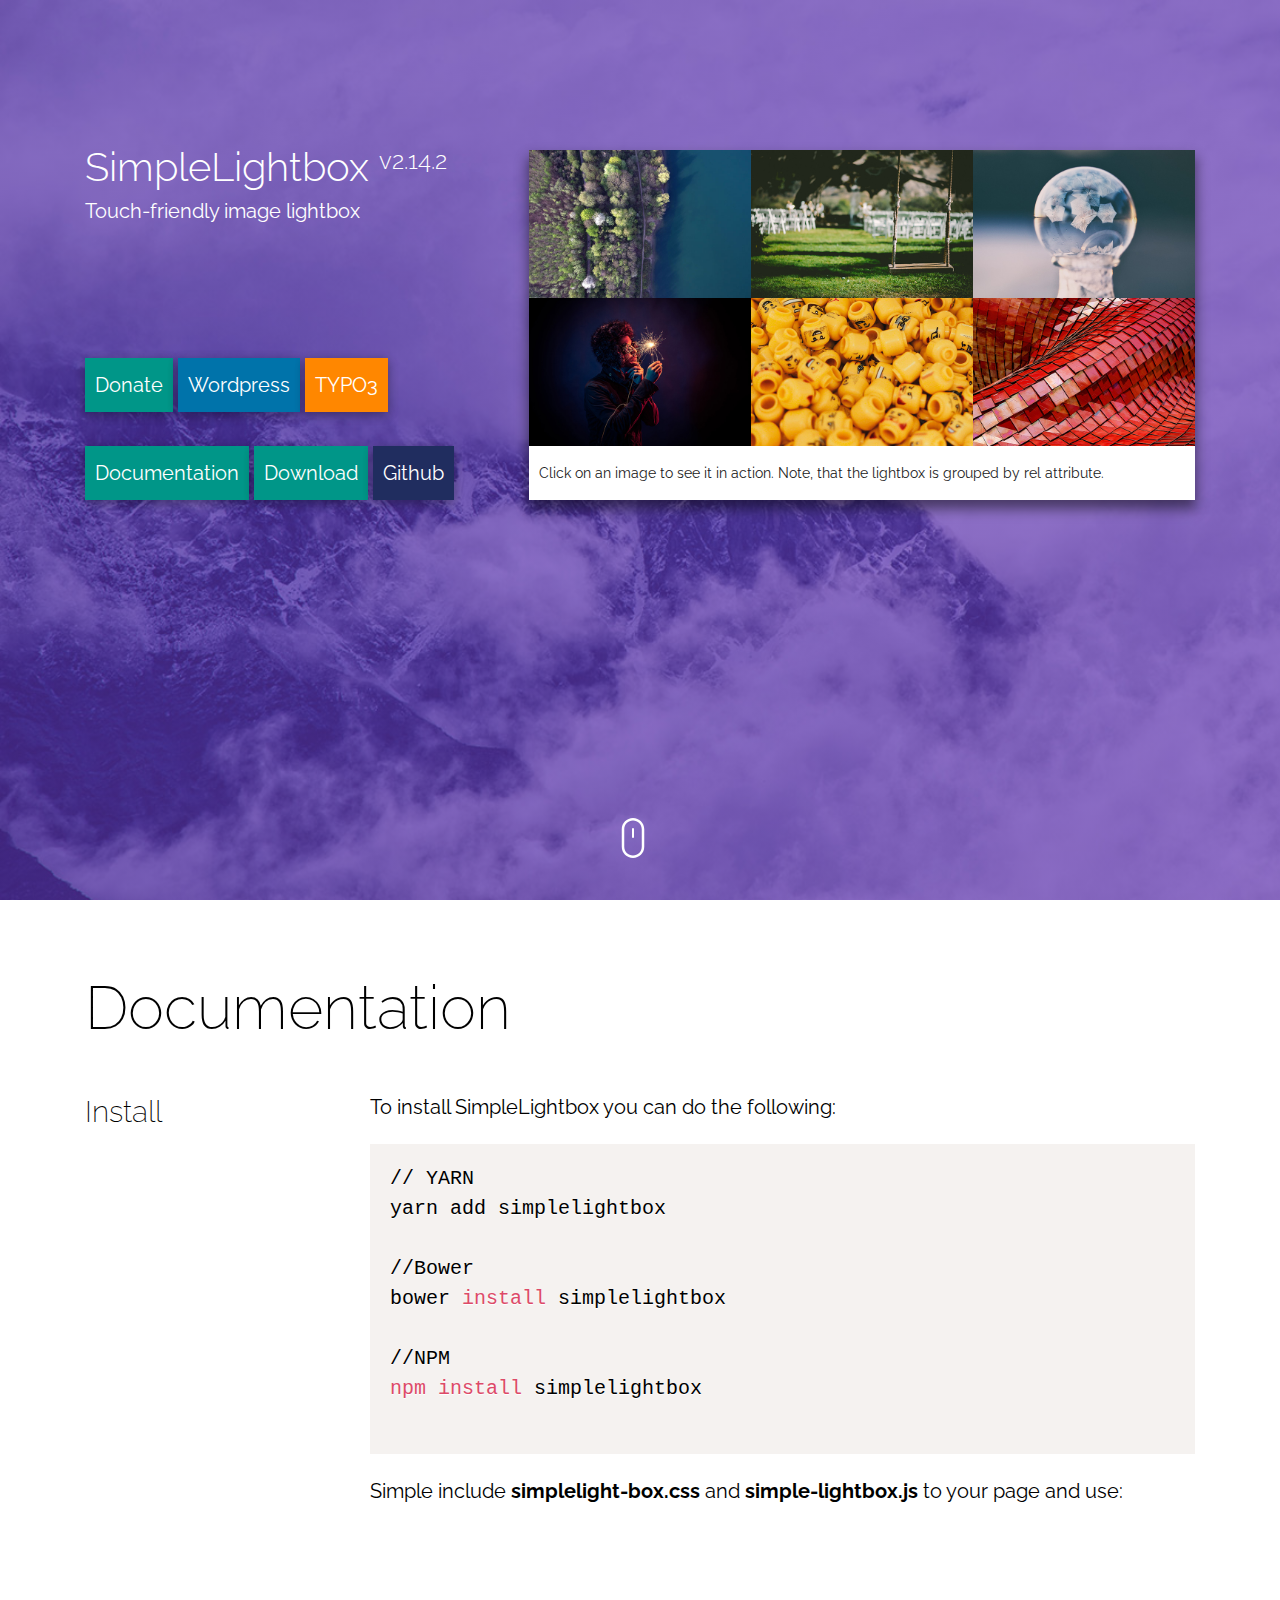
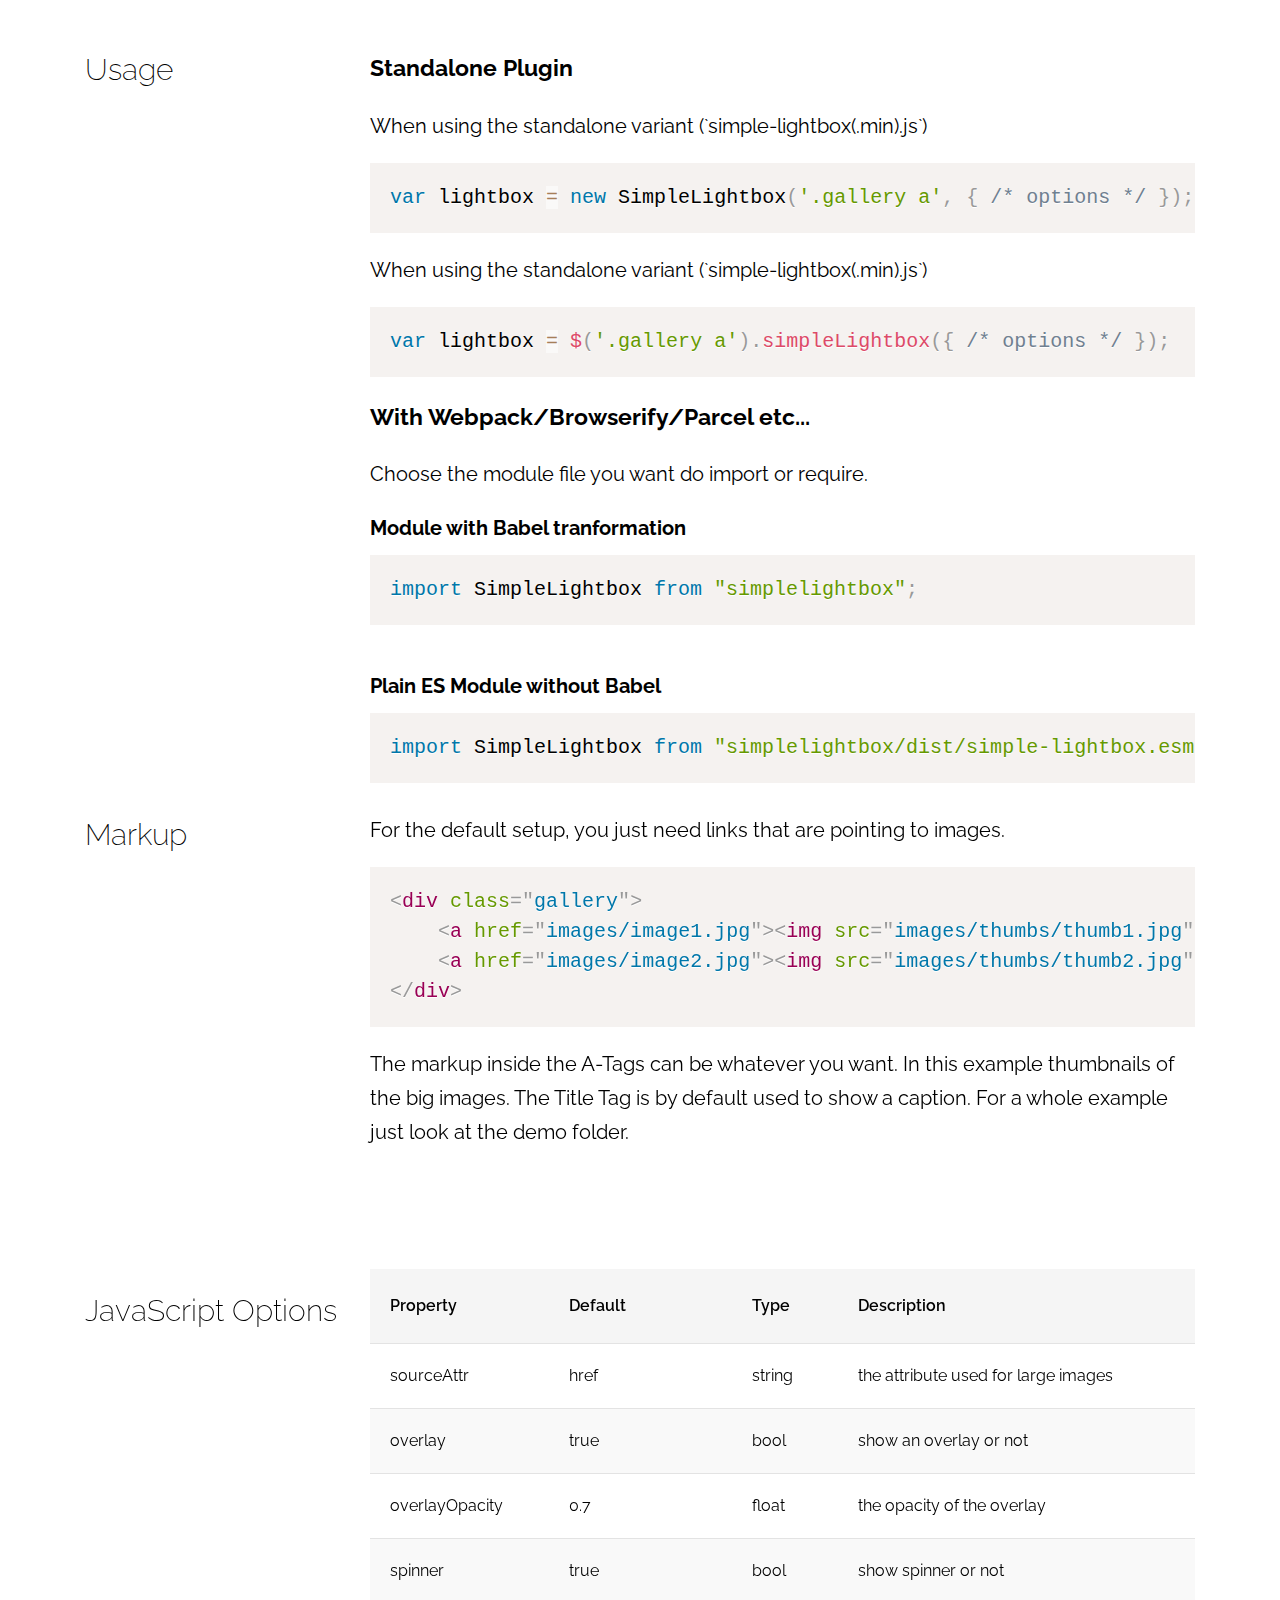
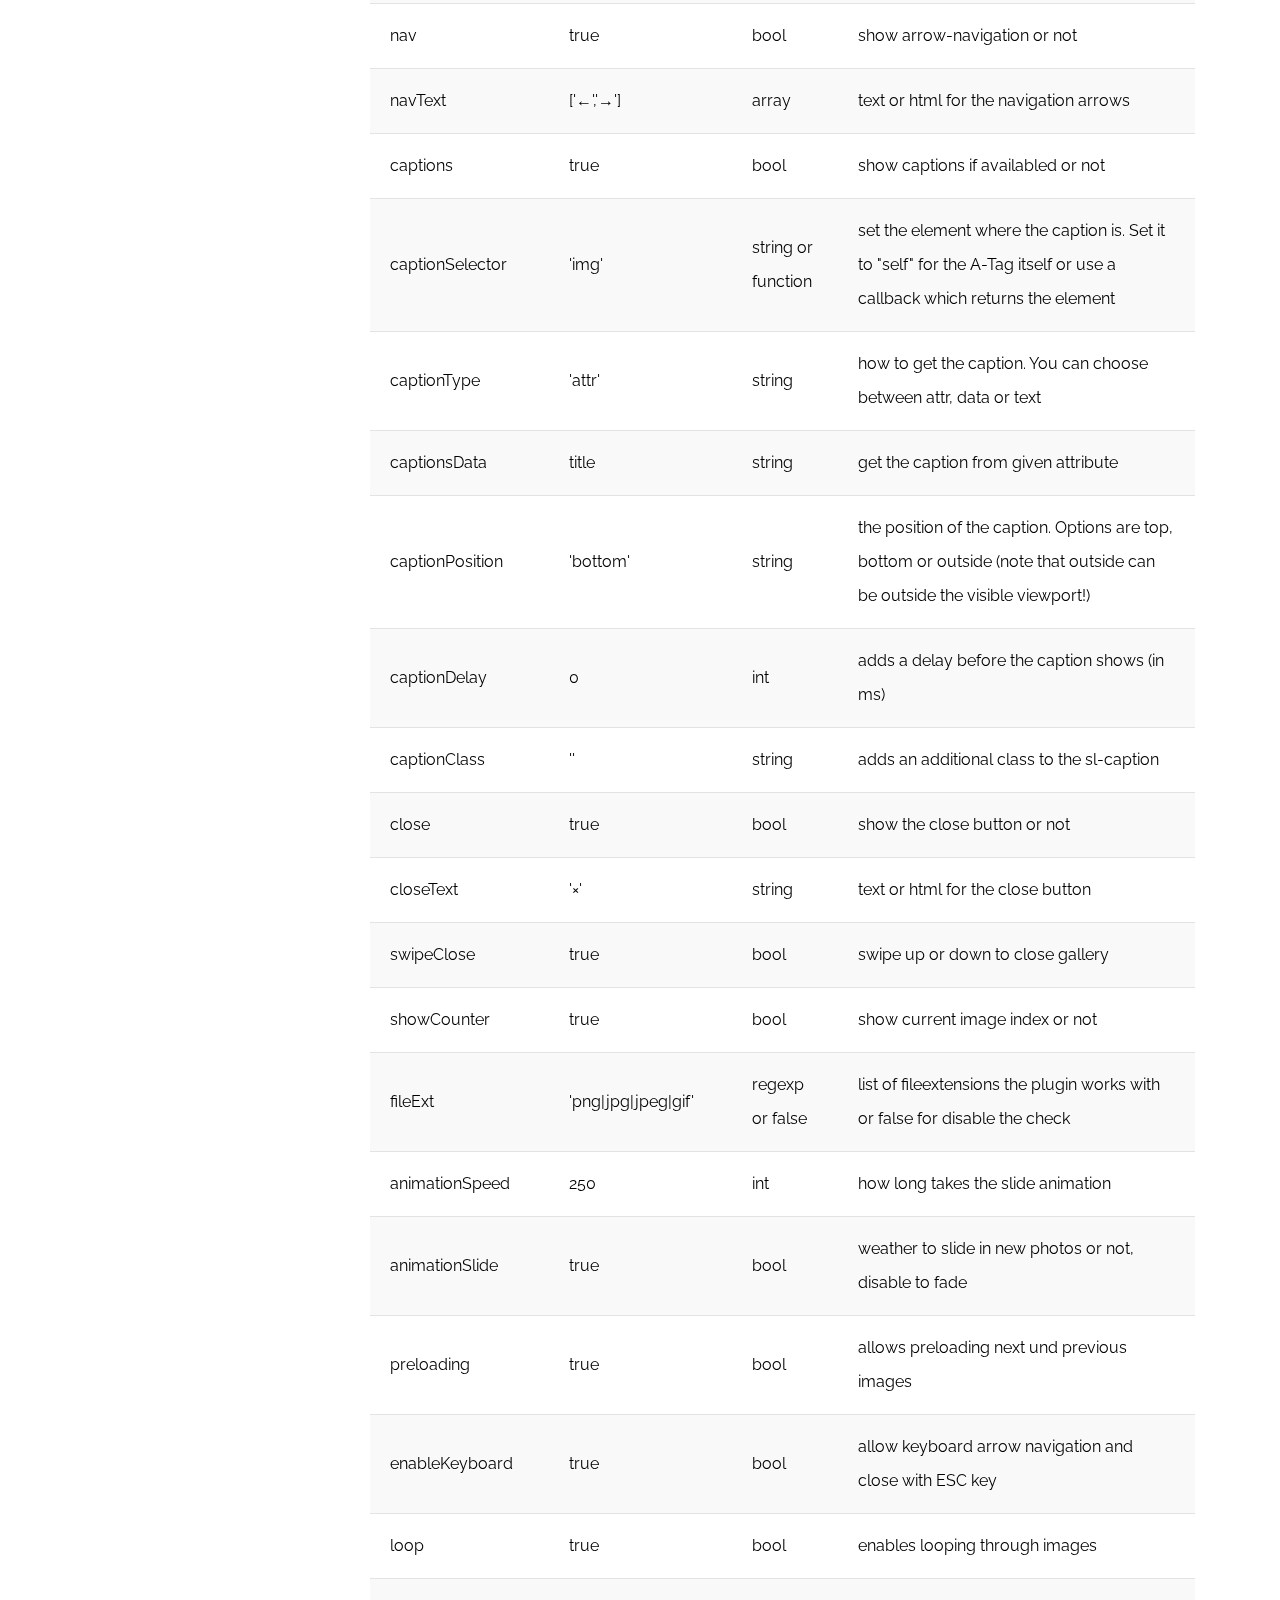
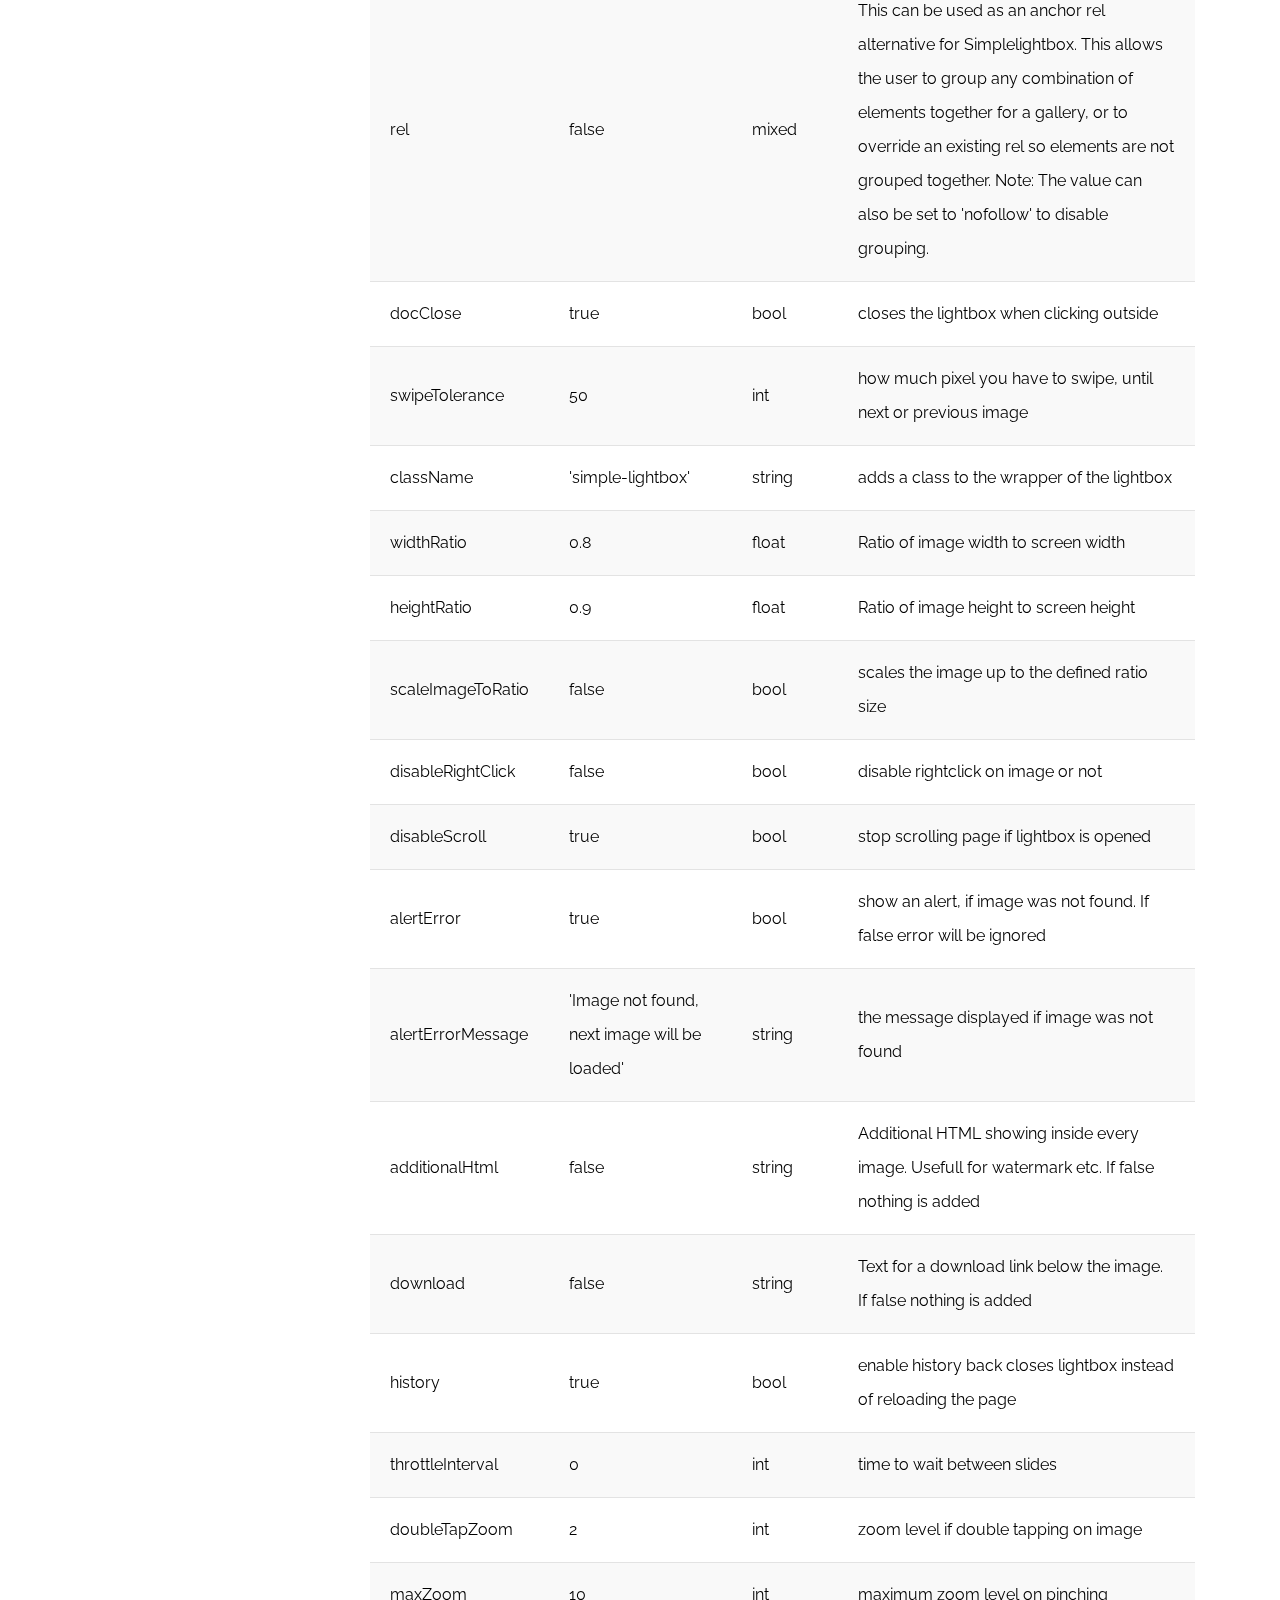
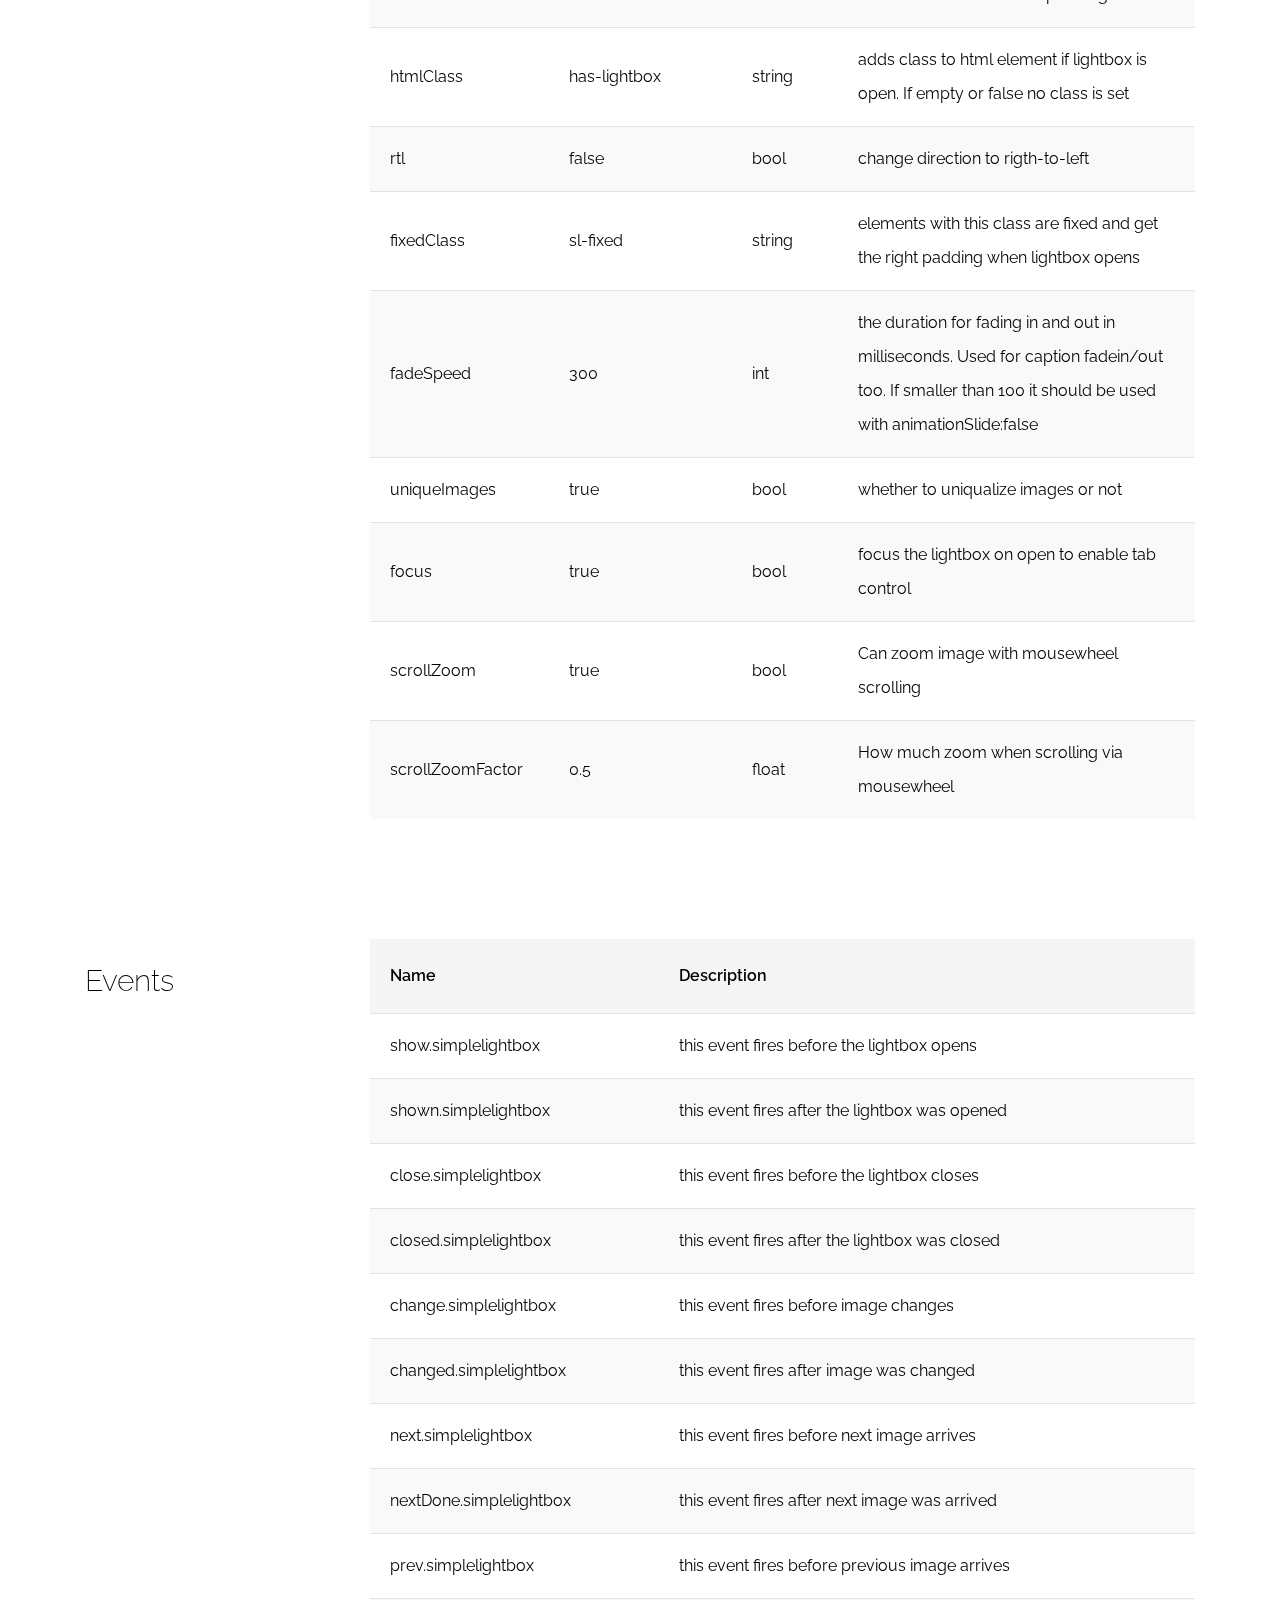
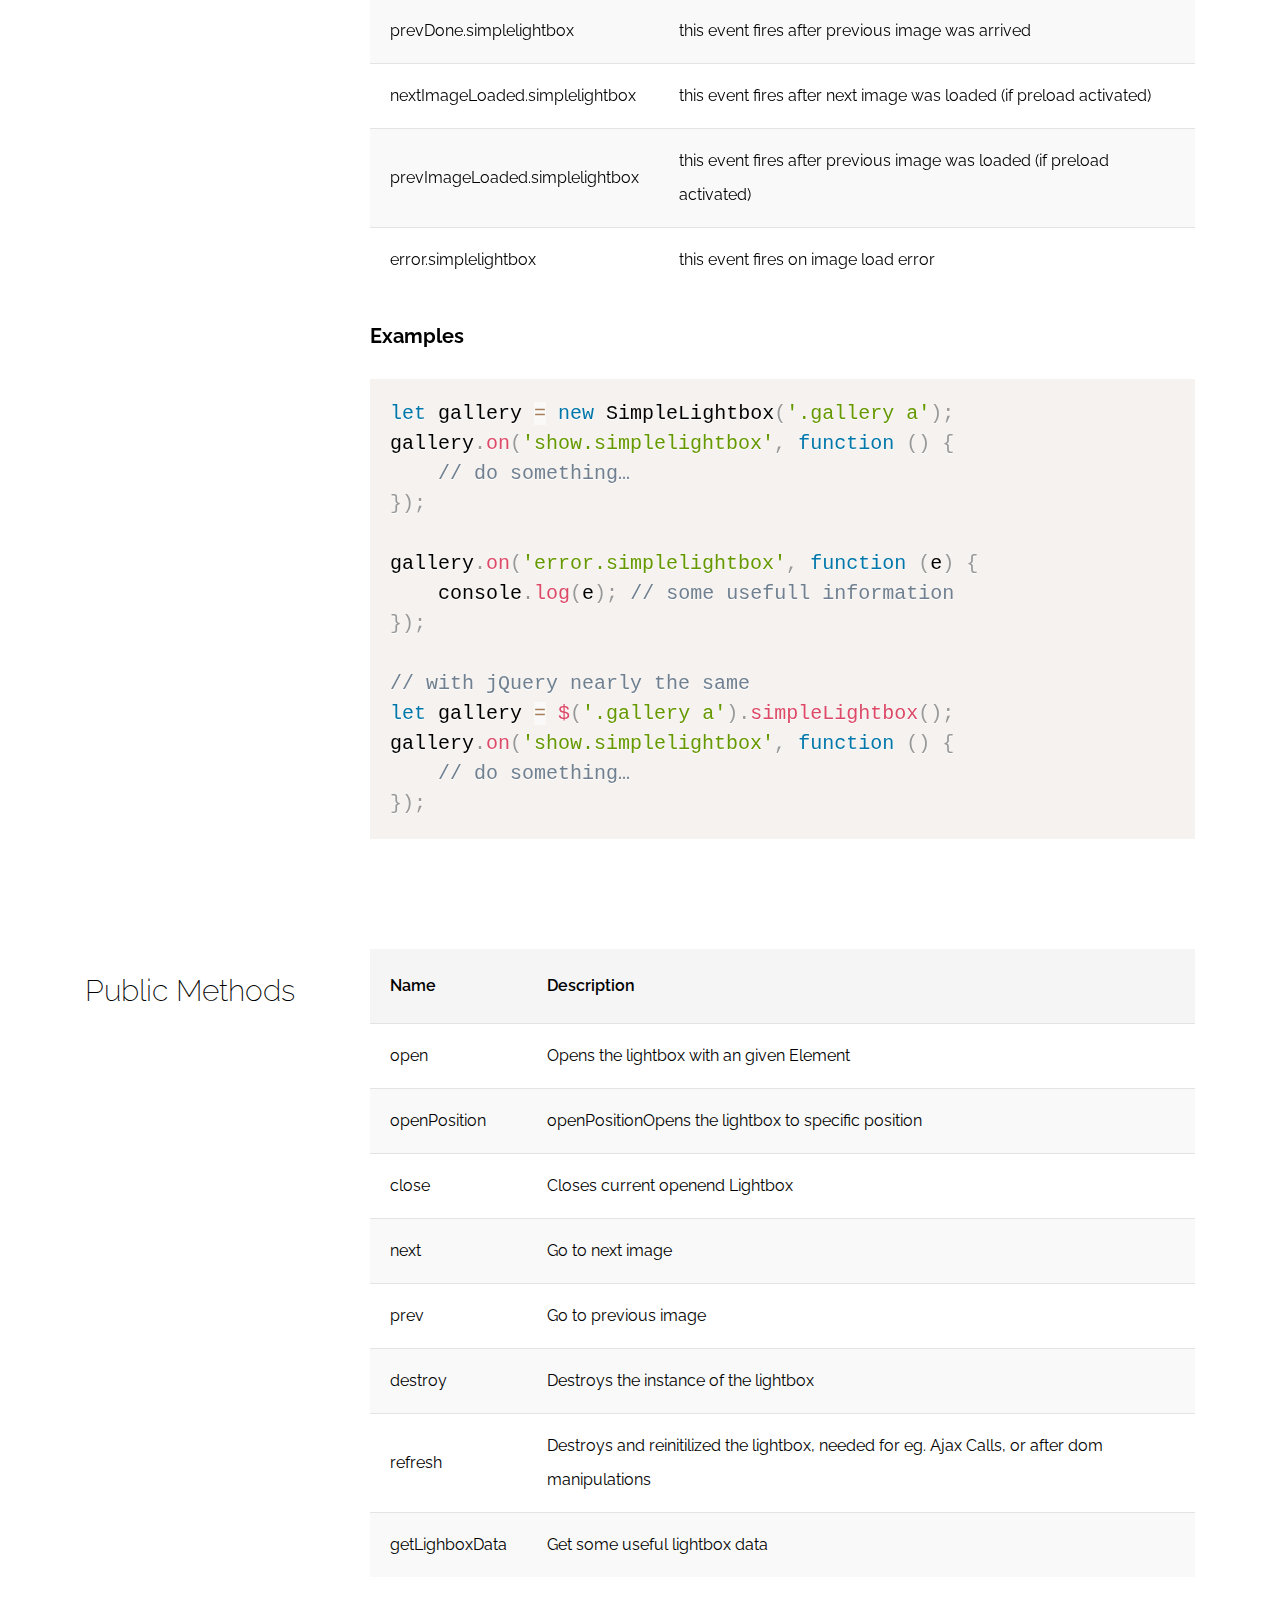
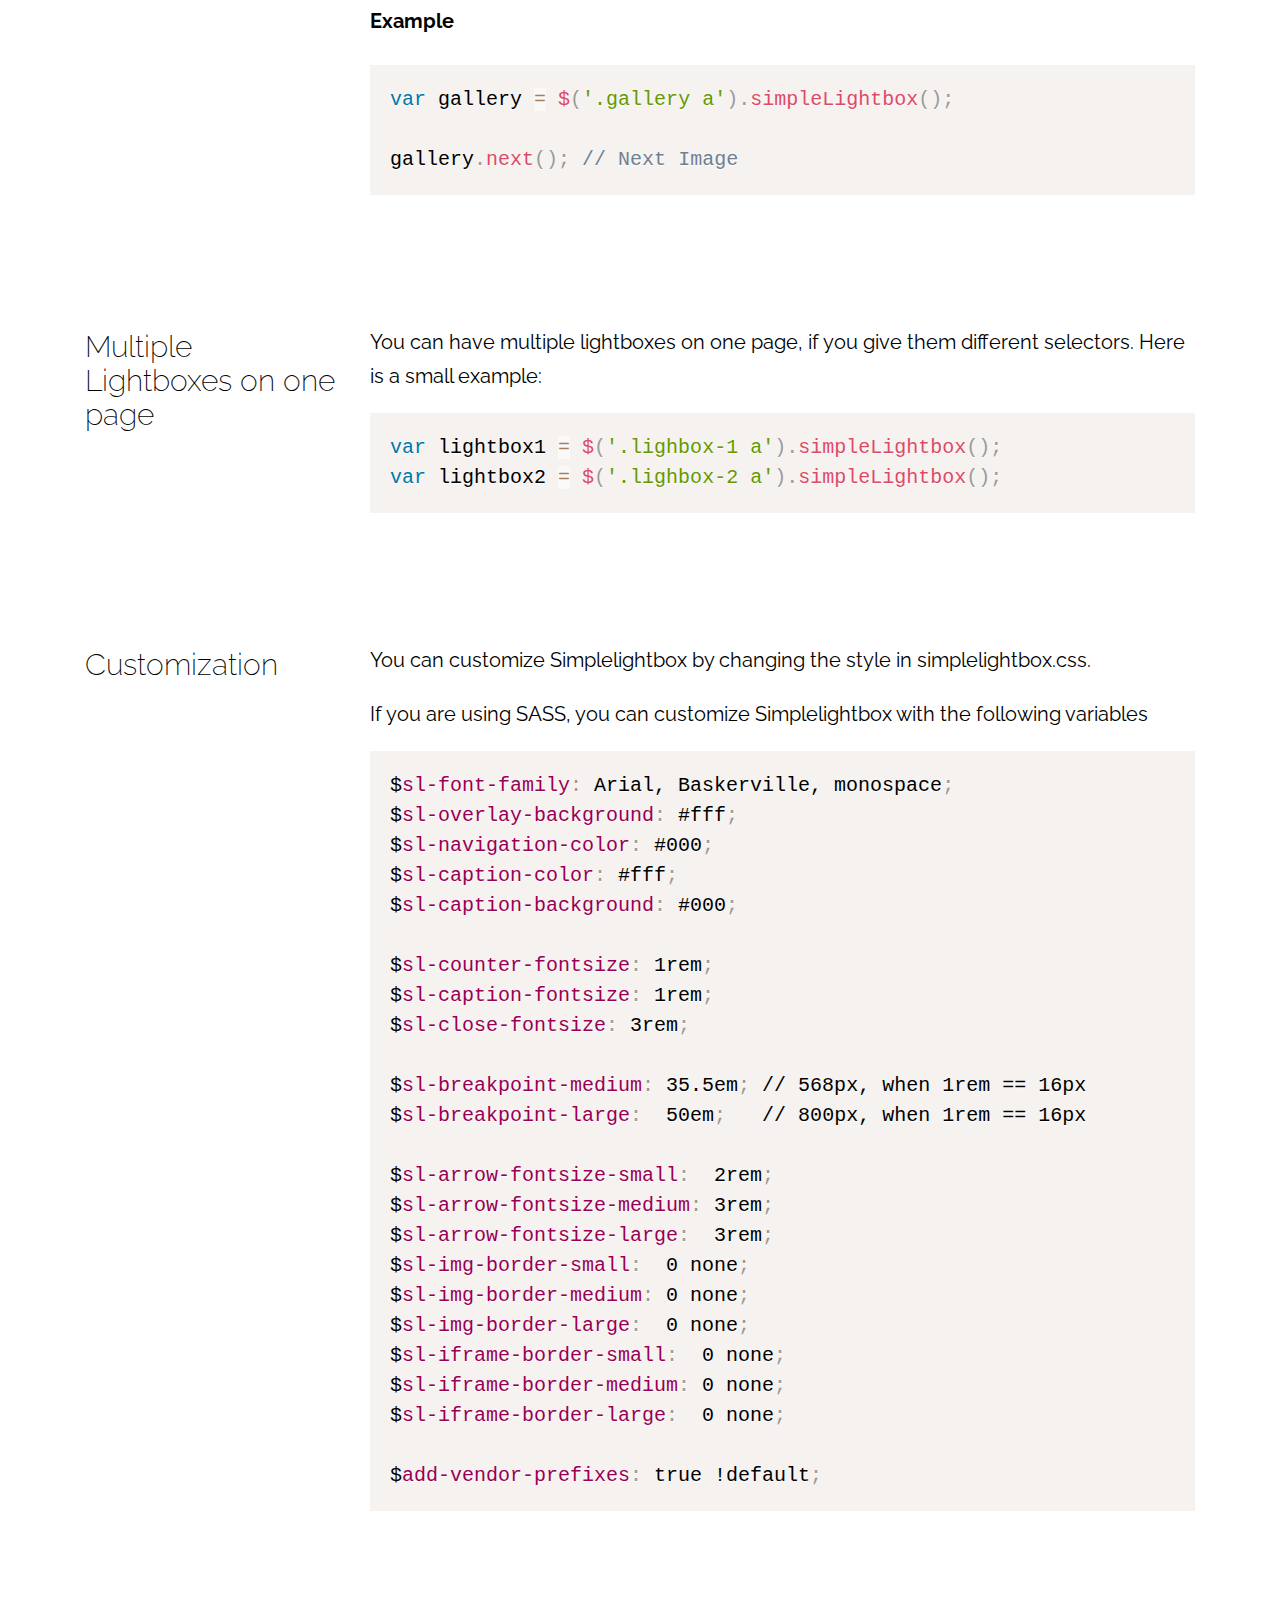
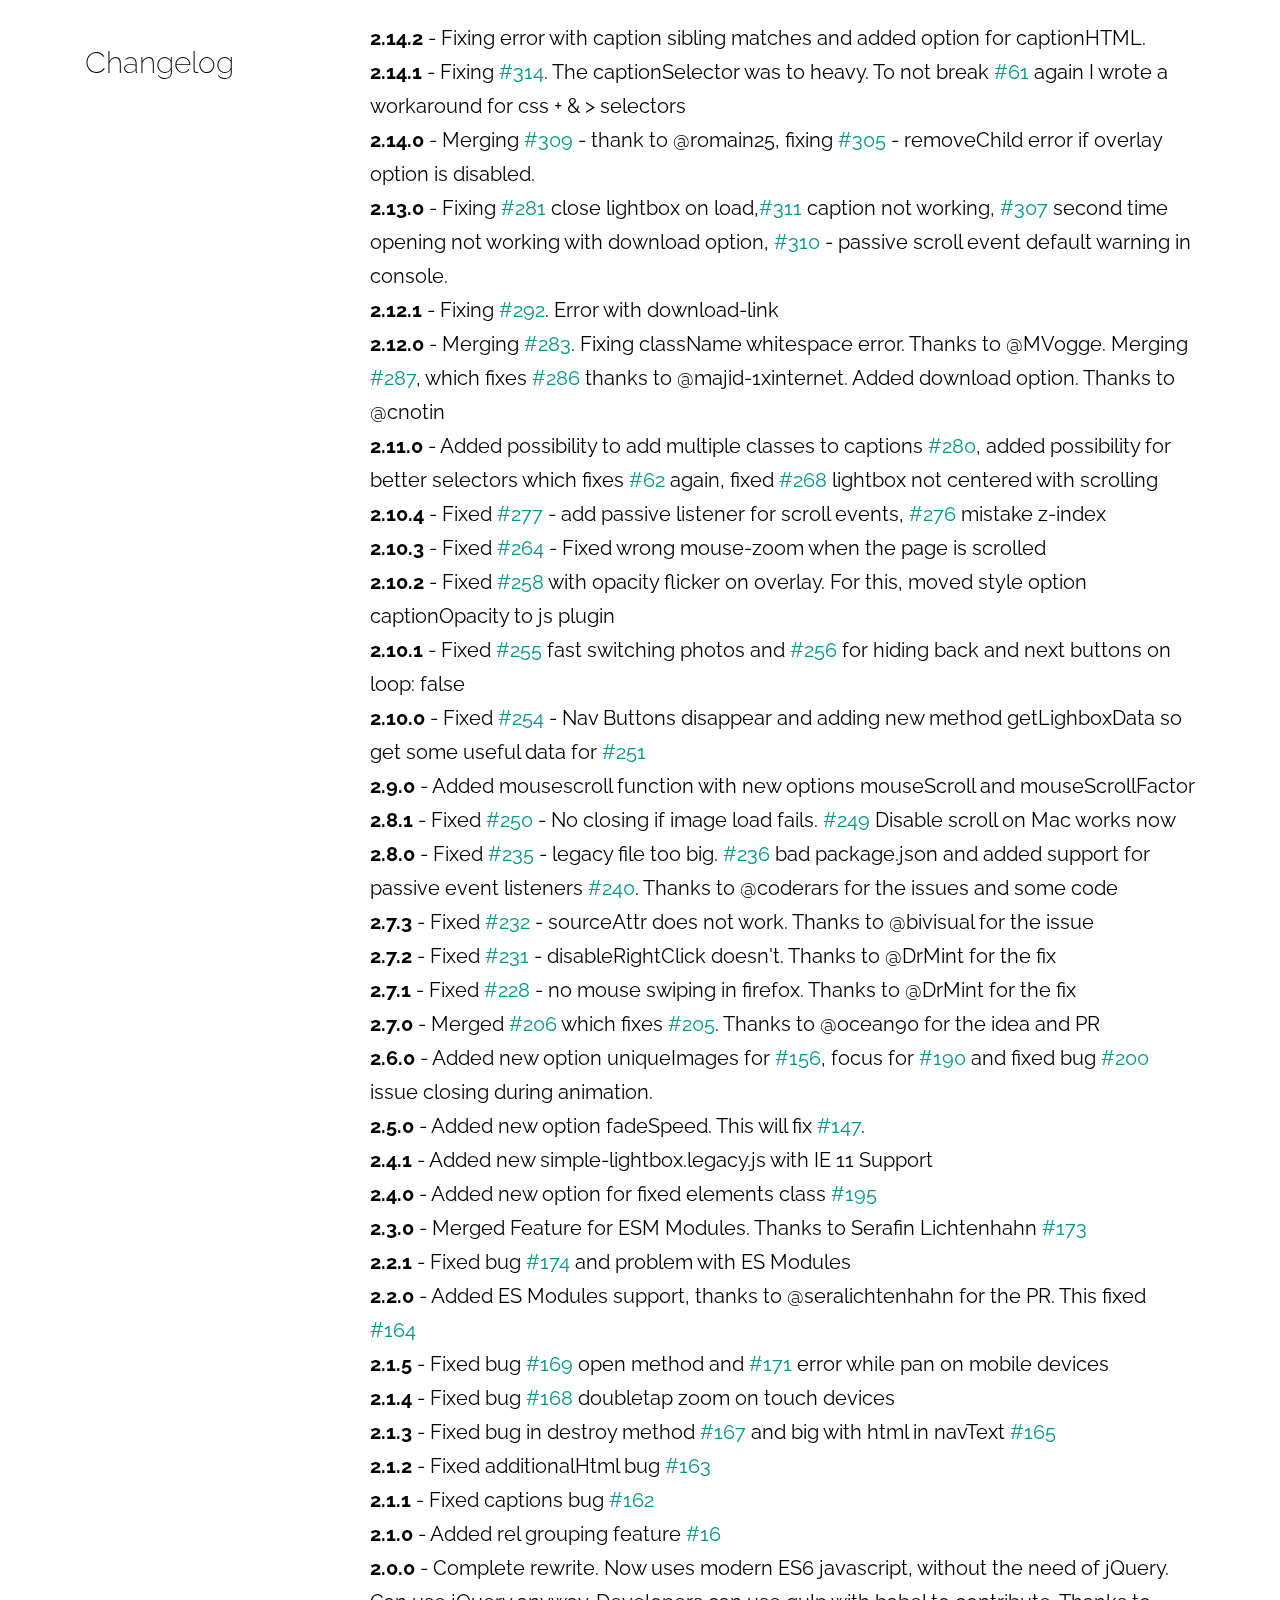
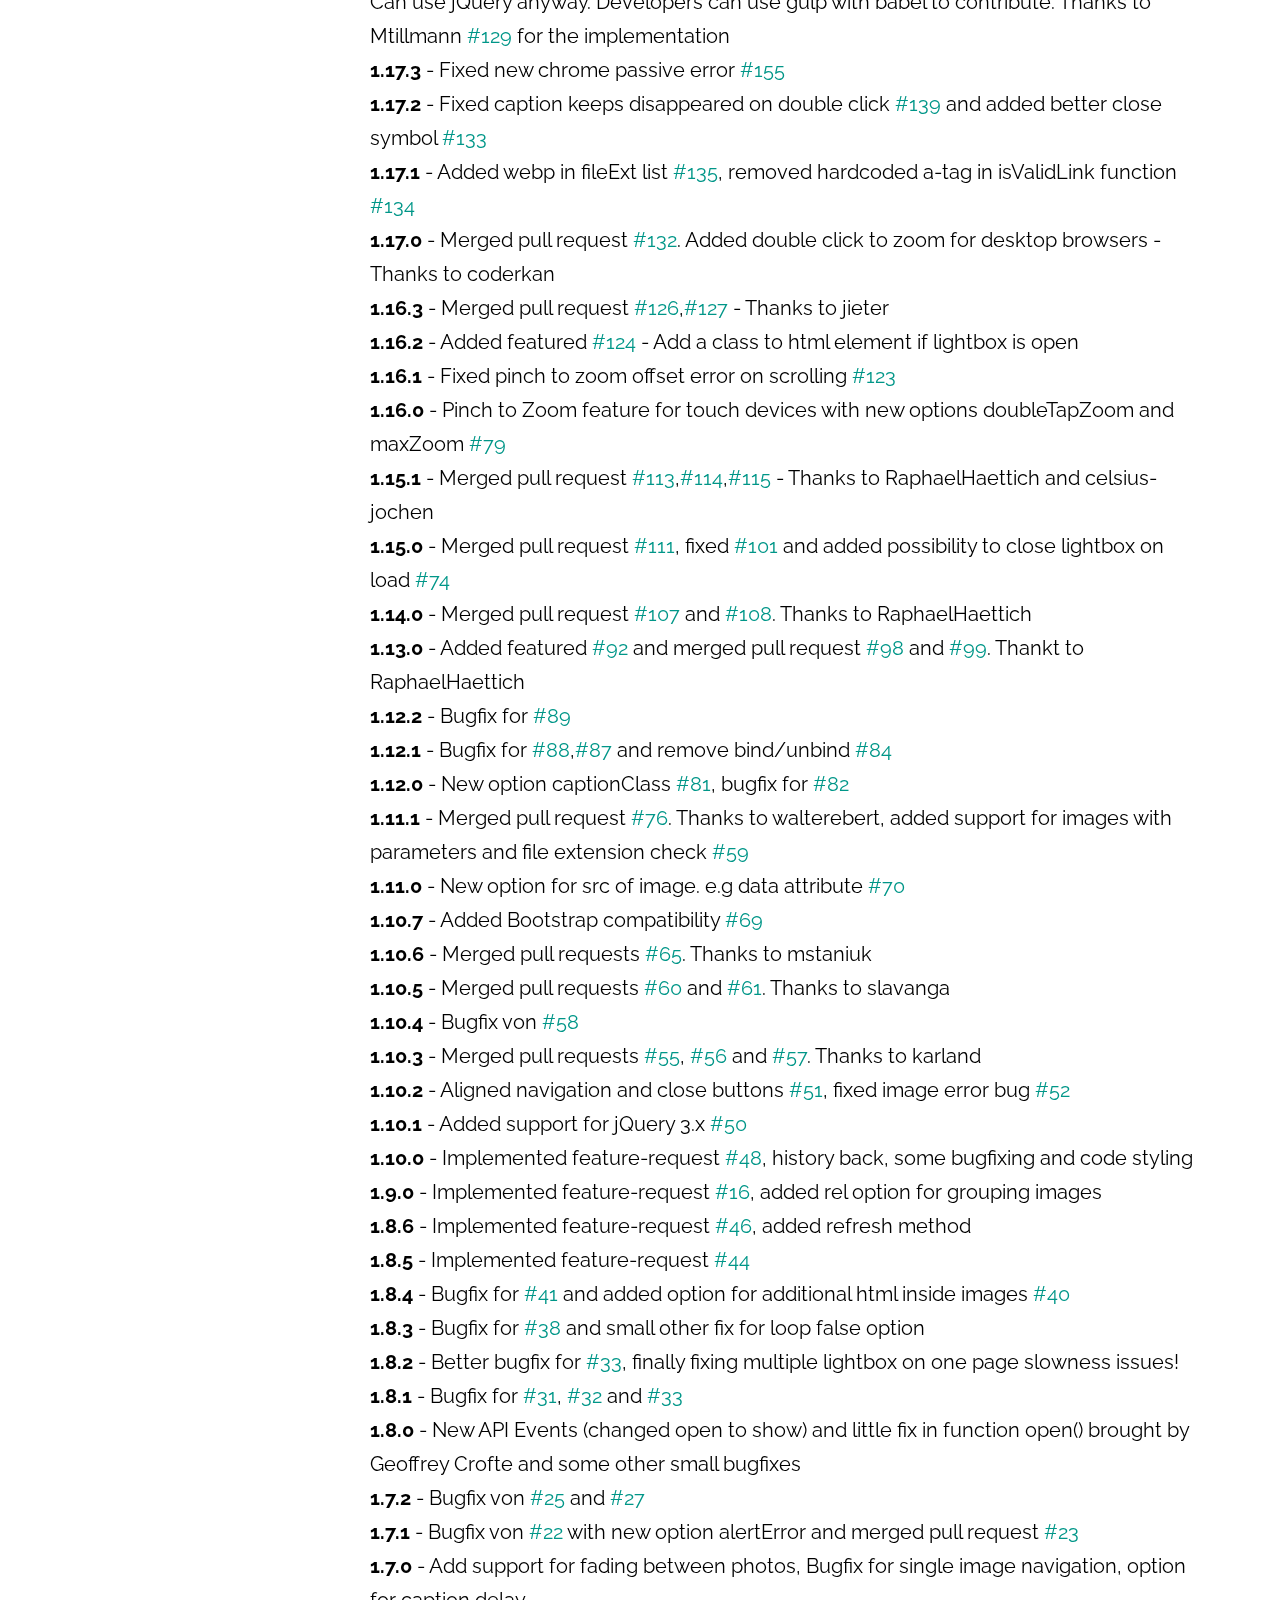
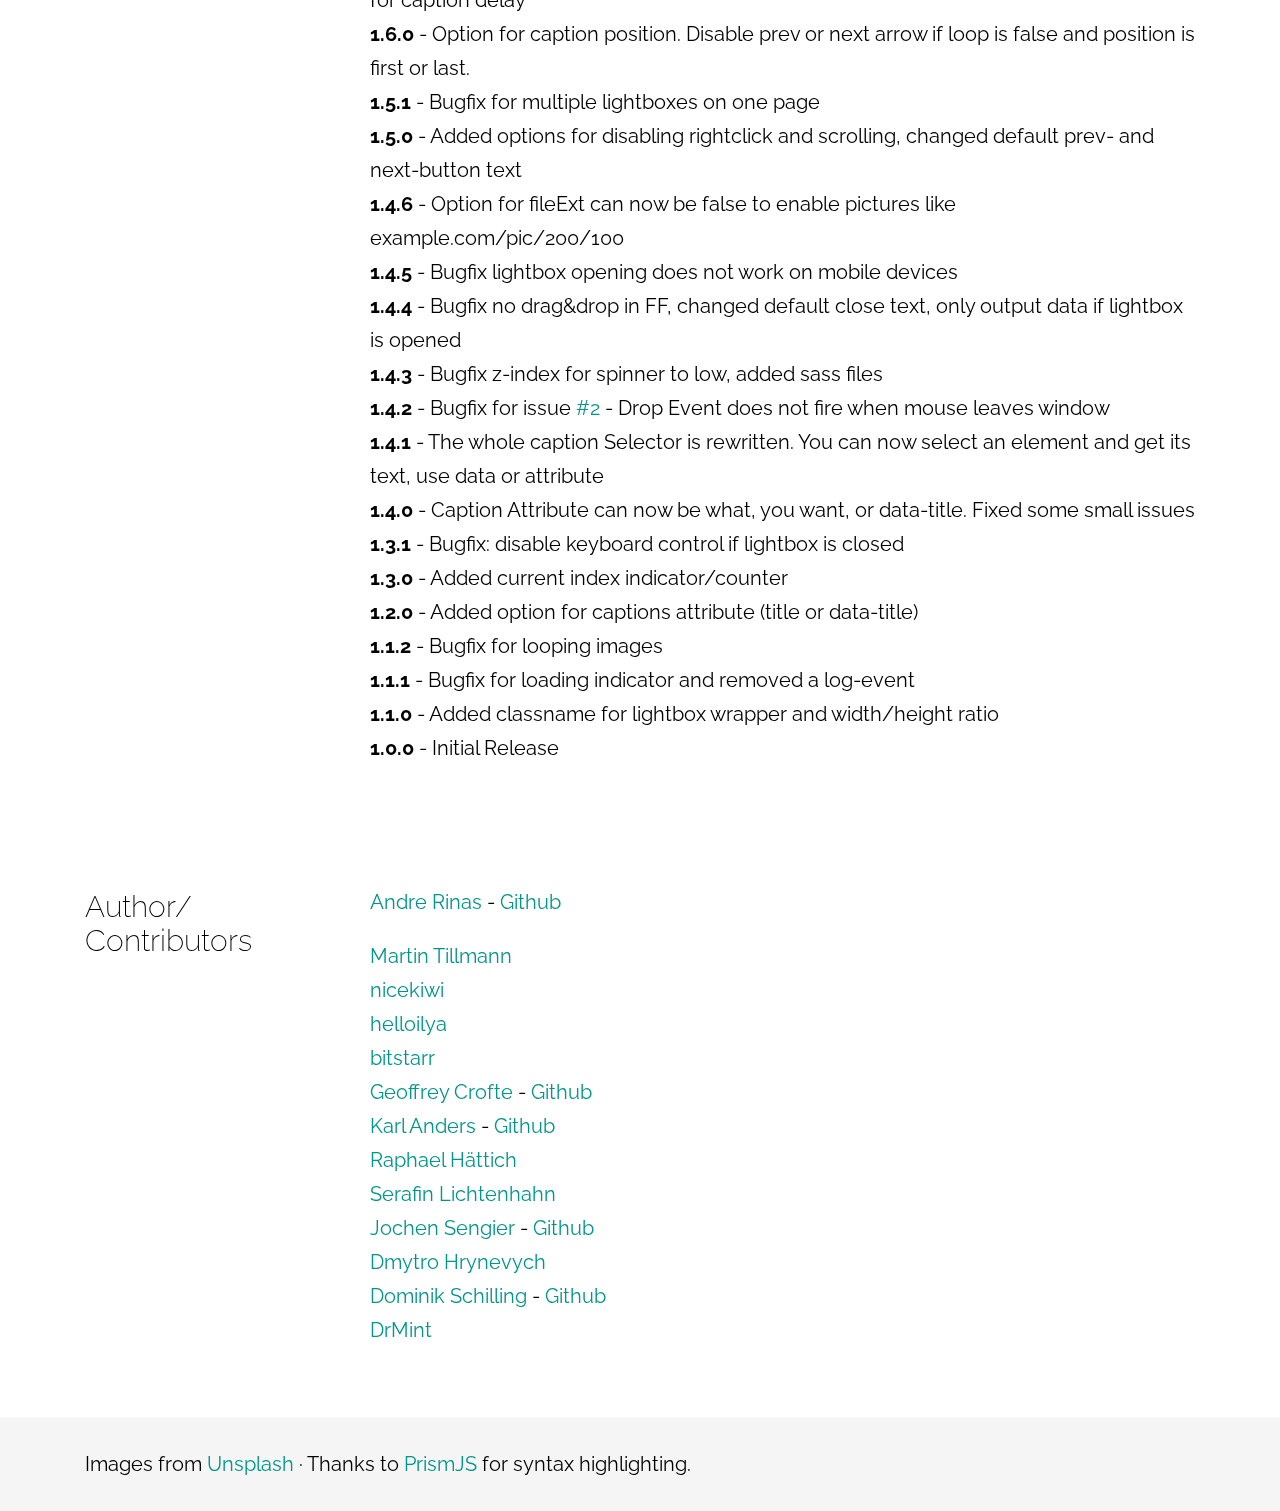
<file: simplelightbox-master/demo/index.html>
<!DOCTYPE html>
<html lang="en">
<head>
<meta charset="utf-8">
<meta content="width=device-width, initial-scale=1, maximum-scale=1, user-scalable=no" name="viewport" />
<link href="https://fonts.googleapis.com/css?family=Raleway:300,400,700" rel="stylesheet">
<link rel="stylesheet" href="../dist/simple-lightbox.css?v2.14.2" />
<link rel="stylesheet" href="demo.css" />
<title>SimpleLightbox by André Rinas</title>
</head>
<body>
<header>
	<div class="gradient"></div>
	<div class="header-container">
		<div class="container demo-container">
			<div class="info">
				<h1>SimpleLightbox <sup>v2.14.2</sup></h1>
				<span class="subline">Touch-friendly image lightbox</span>
				<nav>
					<a class="btn donate" target="_blank" href="https://www.paypal.me/anrinas">Donate</a>
					<a class="btn wordpress" target="_blank" href="https://wordpress.org/plugins/simplelightbox/">Wordpress</a>
					<a class="btn typo3" target="_blank" href="https://extensions.typo3.org/extension/simplelightbox/">TYPO3</a><br><br>
					<a class="btn accent-color scrolllink" href="#documentation">Documentation</a>
					<a class="btn accent-color" target="_blank" href="https://github.com/andreknieriem/simplelightbox/archive/master.zip">Download</a>
					<a class="btn github" target="_blank" href="https://github.com/andreknieriem/simplelightbox">Github</a>
				</nav>
			</div>
			<div class="small-demo">
				<a href="img/full/01.jpg"><img src="img/thumb/01.jpg" title="Drone Photography" alt="" /></a>
				<a rel="rel2" href="img/full/02.jpg"><img src="img/thumb/02.jpg" alt="" /></a>
				<a rel="rel3" href="img/full/03.jpg"><img src="img/thumb/03.jpg" alt="" /></a>
				<a rel="rel2" href="img/full/04.jpg"><img src="img/thumb/04.jpg" alt="" /></a>
				<a rel="rel2" href="img/full/05.jpg"><img src="img/thumb/05.jpg" alt="" title="Lego Heads" /></a>
				<a rel="rel1" href="img/full/06.jpg"><img src="img/thumb/06.jpg" alt="" /></a>
				<div class="clearing"></div>
				<div class="caption">
					Click on an image to see it in action. Note, that the lightbox is grouped by rel attribute.
				</div>
			</div>
			<div class="clearing"></div>
		</div>
		<a class="scroll-hint scrolllink" href="#documentation"><span class="scrollwheel"></span></a>
	</div>
</header>
<div class="flyin-navi sl-fixed">
	<div class="container">
		<ul>
			<li><a class="scrolllink" href="#install">Install</a></li>
			<li><a class="scrolllink" href="#usage">Usage</a></li>
			<li><a class="scrolllink" href="#options">Options</a></li>
			<li><a class="scrolllink" href="#events">Events</a></li>
			<li><a class="scrolllink" href="#publicmethods">Public Methods</a></li>
			<li><a class="scrolllink" href="#multiple">Multiple</a></li>
			<li><a class="scrolllink" href="#customization">Customization</a></li>
		</ul>
	</div>
</div>
<section>
	<div class="container" id="documentation">
		<h1>Documentation</h1>
		<div class="row">
			<div class="col-left" id="install">
				<h2>Install</h2>
			</div>
			<div class="col-right">
				<p>
					To install SimpleLightbox you can do the following:
				</p>
				<pre>
<code class="language-bash">// YARN
yarn add simplelightbox

//Bower
bower install simplelightbox

//NPM
npm install simplelightbox</code>
				</pre>
				<p>
					Simple include <strong>simplelight-box.css</strong> and <strong>simple-lightbox.js</strong> to your page and use:
				</p>
			</div>
		</div>
	</div>
</section>
<section>
	<div class="container">
		<div class="row">
			<div class="col-left" id="usage">
				<h2>Usage</h2>
			</div>
			<div class="col-right">
				<h3>Standalone Plugin</h3>
				<p>
					When using the standalone variant (`simple-lightbox(.min).js`)
				</p>
				<pre class="language-javascript"><code class="language-javascript">var lightbox = new SimpleLightbox('.gallery a', { /* options */ });</code></pre>
				<p>
					When using the standalone variant (`simple-lightbox(.min).js`)
				</p>
				<pre class="language-javascript"><code class="language-javascript">var lightbox = $('.gallery a').simpleLightbox({ /* options */ });</code></pre>

				<h3>With Webpack/Browserify/Parcel etc...</h3>
				<p>Choose the module file you want do import or require.</p>
				<strong>Module with Babel tranformation</strong><br>
				<pre class="language-javascript"><code class="language-javascript">import SimpleLightbox from "simplelightbox";</code></pre>
				<br>
				<strong>Plain ES Module without Babel</strong><br>
				<pre class="language-javascript"><code class="language-javascript">import SimpleLightbox from "simplelightbox/dist/simple-lightbox.esm";</code></pre>
			</div>
		</div>
		<div class="row">
			<div class="col-left" id="usage">
				<h2>Markup</h2>
			</div>
			<div class="col-right">
				<p>For the default setup, you just need links that are pointing to images.</p>
				<pre class="language-markup"><code class="language-markup">&lt;div class="gallery"&gt;
    &lt;a href="images/image1.jpg"&gt;&lt;img src="images/thumbs/thumb1.jpg" alt="" title=""/&gt;&lt;/a&gt;
    &lt;a href="images/image2.jpg"&gt;&lt;img src="images/thumbs/thumb2.jpg" alt="" title="Beautiful Image"/&gt;&lt;/a&gt;
&lt;/div&gt;</code></pre>
				<p>
				The markup inside the A-Tags can be whatever you want. In this example thumbnails of the big images. The Title Tag is by default used to show a caption.
				For a whole example just look at the demo folder.
				</p>
			</div>
		</div>
	</div>
</section>
<section>
	<div class="container">
		<div class="row">
			<div class="col-left" id="options">
				<h2>JavaScript Options</h2>
			</div>
			<div class="col-right">
				<table>
					<thead>
					<tr>
					<th>Property</th>
					<th>Default</th>
					<th>Type</th>
					<th>Description</th>
					</tr>
					</thead>
					<tbody>
					<tr>
					<td>sourceAttr</td>
					<td>href</td>
					<td>string</td>
					<td>the attribute used for large images</td>
					</tr>
					<tr>
					<td>overlay</td>
					<td>true</td>
					<td>bool</td>
					<td>show an overlay or not</td>
					</tr>
					<tr>
					<td>overlayOpacity</td>
					<td>0.7</td>
					<td>float</td>
					<td>the opacity of the overlay</td>
					</tr>
					<tr>
					<td>spinner</td>
					<td>true</td>
					<td>bool</td>
					<td>show spinner or not</td>
					</tr>
					<tr>
					<td>nav</td>
					<td>true</td>
					<td>bool</td>
					<td>show arrow-navigation or not</td>
					</tr>
					<tr>
					<td>navText</td>
					<td>['←','→']</td>
					<td>array</td>
					<td>text or html for the navigation arrows</td>
					</tr>
					<tr>
					<td>captions</td>
					<td>true</td>
					<td>bool</td>
					<td>show captions if availabled or not</td>
					</tr>
					<tr>
					<td>captionSelector</td>
					<td>'img'</td>
					<td>string or function</td>
					<td>set the element where the caption is. Set it to "self" for the A-Tag itself or use a callback which returns the element</td>
					</tr>
					<tr>
					<td>captionType</td>
					<td>'attr'</td>
					<td>string</td>
					<td>how to get the caption. You can choose between attr, data or text</td>
					</tr>
					<tr>
					<td>captionsData</td>
					<td>title</td>
					<td>string</td>
					<td>get the caption from given attribute</td>
					</tr>
					<tr>
					<td>captionPosition</td>
					<td>'bottom'</td>
					<td>string</td>
					<td>the position of the caption. Options are top, bottom or outside (note that outside can be outside the visible viewport!)</td>
					</tr>
					<tr>
					<td>captionDelay</td>
					<td>0</td>
					<td>int</td>
					<td>adds a delay before the caption shows (in ms)</td>
					</tr>
					<tr>
					<td>captionClass</td>
					<td>''</td>
					<td>string</td>
					<td>adds an additional class to the sl-caption</td>
					</tr>
					<tr>
					<td>close</td>
					<td>true</td>
					<td>bool</td>
					<td>show the close button or not</td>
					</tr>
					<tr>
					<td>closeText</td>
					<td>'×'</td>
					<td>string</td>
					<td>text or html for the close button</td>
					</tr>
					<tr>
					<td>swipeClose</td>
					<td>true</td>
					<td>bool</td>
					<td>swipe up or down to close gallery</td>
					</tr>
					<tr>
					<td>showCounter</td>
					<td>true</td>
					<td>bool</td>
					<td>show current image index or not</td>
					</tr>
					<tr>
					<td>fileExt</td>
					<td>'png|jpg|jpeg|gif'</td>
					<td>regexp or false</td>
					<td>list of fileextensions the plugin works with or false for disable the check</td>
					</tr>
					<tr>
					<td>animationSpeed</td>
					<td>250</td>
					<td>int</td>
					<td>how long takes the slide animation</td>
					</tr>
					<tr>
					<td>animationSlide</td>
					<td>true</td>
					<td>bool</td>
					<td>weather to slide in new photos or not, disable to fade</td>
					</tr>
					<tr>
					<td>preloading</td>
					<td>true</td>
					<td>bool</td>
					<td>allows preloading next und previous images</td>
					</tr>
					<tr>
					<td>enableKeyboard</td>
					<td>true</td>
					<td>bool</td>
					<td>allow keyboard arrow navigation and close with ESC key</td>
					</tr>
					<tr>
					<td>loop</td>
					<td>true</td>
					<td>bool</td>
					<td>enables looping through images</td>
					</tr>
					<tr>
					<td>rel</td>
					<td>false</td>
					<td>mixed</td>
					<td>This can be used as an anchor rel alternative for Simplelightbox. This allows the user to group any combination of elements together for a gallery, or to override an existing rel so elements are not grouped together. Note: The value can also be set to 'nofollow' to disable grouping.</td>
					</tr>
					<tr>
					<td>docClose</td>
					<td>true</td>
					<td>bool</td>
					<td>closes the lightbox when clicking outside</td>
					</tr>
					<tr>
					<td>swipeTolerance</td>
					<td>50</td>
					<td>int</td>
					<td>how much pixel you have to swipe, until next or previous image</td>
					</tr>
					<tr>
					<td>className</td>
					<td>'simple-lightbox'</td>
					<td>string</td>
					<td>adds a class to the wrapper of the lightbox</td>
					</tr>
					<tr>
					<td>widthRatio</td>
					<td>0.8</td>
					<td>float</td>
					<td>Ratio of image width to screen width</td>
					</tr>
					<tr>
					<td>heightRatio</td>
					<td>0.9</td>
					<td>float</td>
					<td>Ratio of image height to screen height</td>
					</tr>
					<td>scaleImageToRatio</td>
					<td>false</td>
					<td>bool</td>
					<td>scales the image up to the defined ratio size</td>
					</tr>
					<tr>
					<td>disableRightClick</td>
					<td>false</td>
					<td>bool</td>
					<td>disable rightclick on image or not</td>
					</tr>
					<tr>
					<td>disableScroll</td>
					<td>true</td>
					<td>bool</td>
					<td>stop scrolling page if lightbox is opened</td>
					</tr>
					<tr>
					<td>alertError</td>
					<td>true</td>
					<td>bool</td>
					<td>show an alert, if image was not found. If false error will be ignored</td>
					</tr>
					<tr>
					<td>alertErrorMessage</td>
					<td>'Image not found, next image will be loaded'</td>
					<td>string</td>
					<td>the message displayed if image was not found</td>
					</tr>
					<tr>
					<td>additionalHtml</td>
					<td>false</td>
					<td>string</td>
					<td>Additional HTML showing inside every image. Usefull for watermark etc. If false nothing is added</td>
					</tr>
					<tr>
					<td>download</td>
					<td>false</td>
					<td>string</td>
					<td>Text for a download link below the image. If false nothing is added</td>
					</tr>
					<tr>
					<td>history</td>
					<td>true</td>
					<td>bool</td>
					<td>enable history back closes lightbox instead of reloading the page</td>
					</tr>
					<tr>
					<td>throttleInterval</td>
					<td>0</td>
					<td>int</td>
					<td>time to wait between slides</td>
					</tr>
					<tr>
					<td>doubleTapZoom</td>
					<td>2</td>
					<td>int</td>
					<td>zoom level if double tapping on image</td>
					</tr>
					<tr>
					<td>maxZoom</td>
					<td>10</td>
					<td>int</td>
					<td>maximum zoom level on pinching</td>
					</tr>
					<tr>
					<td>htmlClass</td>
					<td>has-lightbox</td>
					<td>string</td>
					<td>adds class to html element if lightbox is open. If empty or false no class is set</td>
					</tr>
					<tr>
					<td>rtl</td>
					<td>false</td>
					<td>bool</td>
					<td>change direction to rigth-to-left</td>
					</tr>
					<tr>
					<td>fixedClass</td>
					<td>sl-fixed</td>
					<td>string</td>
					<td>elements with this class are fixed and get the right padding when lightbox opens</td>
					</tr>
					<tr>
					<td>fadeSpeed</td>
					<td>300</td>
					<td>int</td>
					<td>the duration for fading in and out in milliseconds. Used for caption fadein/out too. If smaller than 100 it should be used with animationSlide:false</td>
					</tr>
					<tr>
					<td>uniqueImages</td>
					<td>true</td>
					<td>bool</td>
					<td>whether to uniqualize images or not</td>
					</tr>
					<tr>
					<td>focus</td>
					<td>true</td>
					<td>bool</td>
					<td>focus the lightbox on open to enable tab control</td>
					</tr>
					<tr>
					<td>scrollZoom</td>
					<td>true</td>
					<td>bool</td>
					<td>Can zoom image with mousewheel scrolling</td>
					</tr>
					<tr>
					<td>scrollZoomFactor</td>
					<td>0.5</td>
					<td>float</td>
					<td>How much zoom when scrolling via mousewheel</td>
					</tr>
					</tbody>
					</table>
			</div>
		</div>
	</div>
</section>
<section>
	<div class="container">
		<div class="row">
			<div class="col-left" id="events">
				<h2>Events</h2>
			</div>
			<div class="col-right">
				<table>
				<thead>
				<tr>
				<th>Name</th>
				<th>Description</th>
				</tr>
				</thead>
				<tbody>
				<tr>
				<td>show.simplelightbox</td>
				<td>this event fires before the lightbox opens</td>
				</tr>
				<tr>
				<td>shown.simplelightbox</td>
				<td>this event fires after the lightbox was opened</td>
				</tr>
				<tr>
				<td>close.simplelightbox</td>
				<td>this event fires before the lightbox closes</td>
				</tr>
				<tr>
				<td>closed.simplelightbox</td>
				<td>this event fires after the lightbox was closed</td>
				</tr>
				<tr>
				<td>change.simplelightbox</td>
				<td>this event fires before image changes</td>
				</tr>
				<tr>
				<td>changed.simplelightbox</td>
				<td>this event fires after image was changed</td>
				</tr>
				<tr>
				<td>next.simplelightbox</td>
				<td>this event fires before next image arrives</td>
				</tr>
				<tr>
				<td>nextDone.simplelightbox</td>
				<td>this event fires after next image was arrived</td>
				</tr>
				<tr>
				<td>prev.simplelightbox</td>
				<td>this event fires before previous image arrives</td>
				</tr>
				<tr>
				<td>prevDone.simplelightbox</td>
				<td>this event fires after previous image was arrived</td>
				</tr>
				<tr>
				<td>nextImageLoaded.simplelightbox</td>
				<td>this event fires after next image was loaded (if preload activated)</td>
				</tr>
				<tr>
				<td>prevImageLoaded.simplelightbox</td>
				<td>this event fires after previous image was loaded (if preload activated)</td>
				</tr>
				<tr>
				<td>error.simplelightbox</td>
				<td>this event fires on image load error</td>
				</tr>
				</tbody>
				</table>
				<h4>Examples</h4>
				<pre><code class="language-javascript">let gallery = new SimpleLightbox('.gallery a');
gallery.on('show.simplelightbox', function () {
	// do something…
});

gallery.on('error.simplelightbox', function (e) {
	console.log(e); // some usefull information
});

// with jQuery nearly the same
let gallery = $('.gallery a').simpleLightbox();
gallery.on('show.simplelightbox', function () {
	// do something…
});</code></pre>
			</div>
		</div>
	</div>
</section>
<section>
	<div class="container">
		<div class="row">
			<div class="col-left" id="publicmethods">
				<h2>Public Methods</h2>
			</div>
			<div class="col-right">
				<table>
<thead>
<tr>
<th>Name</th>
<th>Description</th>
</tr>
</thead>
<tbody>
<tr>
<td>open</td>
<td>Opens the lightbox with an given Element</td>
</tr>
<tr>
<td>openPosition</td>
<td>openPositionOpens the lightbox to specific position</td>
</tr>
<tr>
<td>close</td>
<td>Closes current openend Lightbox</td>
</tr>
<tr>
<td>next</td>
<td>Go to next image</td>
</tr>
<tr>
<td>prev</td>
<td>Go to previous image</td>
</tr>
<tr>
<td>destroy</td>
<td>Destroys the instance of  the lightbox</td>
</tr>
<tr>
<td>refresh</td>
<td>Destroys and reinitilized the lightbox, needed for eg. Ajax Calls, or after dom manipulations</td>
</tr>
<tr>
<td>getLighboxData</td>
<td>Get some useful lightbox data</td>
</tr>
</tbody>
</table>
<h4>Example</h4>
<pre>
<code class="language-javascript">var gallery = $('.gallery a').simpleLightbox();

gallery.next(); // Next Image</code>
</pre>
			</div>
		</div>
	</div>
</section>
<section>
	<div class="container">
		<div class="row">
			<div class="col-left" id="multiple">
				<h2>Multiple Lightboxes on one page</h2>
			</div>
			<div class="col-right">
				<p>
					You can have multiple lightboxes on one page, if you give them different selectors. Here is a small example:
				</p>
<pre>
<code class="language-javascript">var lightbox1 = $('.lighbox-1 a').simpleLightbox();
var lightbox2 = $('.lighbox-2 a').simpleLightbox();</code>
</pre>
			</div>
		</div>
	</div>
</section>
<section>
	<div class="container">
		<div class="row">
			<div class="col-left" id="customization">
				<h2>Customization</h2>
			</div>
			<div class="col-right">
				<p>
					You can customize Simplelightbox by changing the style in simplelightbox.css.
				</p>
				<p>
					If you are using SASS, you can customize Simplelightbox with the following variables
				</p>
<pre>
<code class="language-css">$sl-font-family: Arial, Baskerville, monospace;
$sl-overlay-background: #fff;
$sl-navigation-color: #000;
$sl-caption-color: #fff;
$sl-caption-background: #000;

$sl-counter-fontsize: 1rem;
$sl-caption-fontsize: 1rem;
$sl-close-fontsize: 3rem;

$sl-breakpoint-medium: 35.5em; // 568px, when 1rem == 16px
$sl-breakpoint-large:  50em;   // 800px, when 1rem == 16px

$sl-arrow-fontsize-small:  2rem;
$sl-arrow-fontsize-medium: 3rem;
$sl-arrow-fontsize-large:  3rem;
$sl-img-border-small:  0 none;
$sl-img-border-medium: 0 none;
$sl-img-border-large:  0 none;
$sl-iframe-border-small:  0 none;
$sl-iframe-border-medium: 0 none;
$sl-iframe-border-large:  0 none;

$add-vendor-prefixes: true !default;</code>
</pre>
			</div>
		</div>
	</div>
</section>
<section class="changelog">
	<div class="container">
		<div class="row">
			<div class="col-left">
				<h2>Changelog</h2>
			</div>
			<div class="col-right">
				<strong>2.14.2</strong> - Fixing error with caption sibling matches and added option for captionHTML.<br />
				<strong>2.14.1</strong> - Fixing #314. The captionSelector was to heavy. To not break #61 again I wrote a workaround for css + & > selectors<br />
				<strong>2.14.0</strong> - Merging #309 - thank to @romain25, fixing #305 - removeChild error if overlay option is disabled.<br />
				<strong>2.13.0</strong> - Fixing #281 close lightbox on load,#311 caption not working, #307 second time opening not working with download option, #310 - passive scroll event default warning in console.<br />
				<strong>2.12.1</strong> - Fixing #292. Error with download-link<br />
				<strong>2.12.0</strong> - Merging #283. Fixing className whitespace error. Thanks to @MVogge. Merging #287, which fixes #286 thanks to @majid-1xinternet. Added download option. Thanks to @cnotin<br />
				<strong>2.11.0</strong> - Added possibility to add multiple classes to captions #280, added possibility for better selectors which fixes #62 again, fixed #268 lightbox not centered with scrolling<br />
				<strong>2.10.4</strong> - Fixed #277 - add passive listener for scroll events, #276 mistake z-index<br />
				<strong>2.10.3</strong> - Fixed #264 - Fixed wrong mouse-zoom when the page is scrolled<br />
				<strong>2.10.2</strong> - Fixed #258 with opacity flicker on overlay. For this, moved style option captionOpacity to js plugin<br />
				<strong>2.10.1</strong> - Fixed #255 fast switching photos and #256 for hiding back and next buttons on loop: false<br />
				<strong>2.10.0</strong> - Fixed #254 - Nav Buttons disappear and adding new method getLighboxData so get some useful data for #251<br />
				<strong>2.9.0</strong> - Added mousescroll function with new options mouseScroll and mouseScrollFactor<br />
				<strong>2.8.1</strong> - Fixed #250 - No closing if image load fails. #249 Disable scroll on Mac works now<br />
				<strong>2.8.0</strong> - Fixed #235 - legacy file too big. #236 bad package.json and added support for passive event listeners #240. Thanks to @coderars for the issues and some code<br />
				<strong>2.7.3</strong> - Fixed #232 - sourceAttr does not work. Thanks to @bivisual for the issue<br />
				<strong>2.7.2</strong> - Fixed #231 - disableRightClick doesn't. Thanks to @DrMint for the fix<br />
				<strong>2.7.1</strong> - Fixed #228 - no mouse swiping in firefox. Thanks to @DrMint for the fix<br />
				<strong>2.7.0</strong> - Merged #206 which fixes #205. Thanks to @ocean90 for the idea and PR<br />
				<strong>2.6.0</strong> - Added new option uniqueImages for #156, focus for #190 and fixed bug #200 issue closing during animation.<br />
				<strong>2.5.0</strong> - Added new option fadeSpeed. This will fix #147.<br />
				<strong>2.4.1</strong> - Added new simple-lightbox.legacy.js with IE 11 Support<br />
				<strong>2.4.0</strong> - Added new option for fixed elements class #195<br />
				<strong>2.3.0</strong> - Merged Feature for ESM Modules. Thanks to Serafin Lichtenhahn #173<br />
				<strong>2.2.1</strong> - Fixed bug #174 and problem with ES Modules<br />
				<strong>2.2.0</strong> - Added ES Modules support, thanks to @seralichtenhahn for the PR. This fixed #164<br />
				<strong>2.1.5</strong> - Fixed bug #169 open method and #171 error while pan on mobile devices<br />
				<strong>2.1.4</strong> - Fixed bug #168 doubletap zoom on touch devices<br />
				<strong>2.1.3</strong> - Fixed bug in destroy method #167 and big with html in  navText #165<br />
				<strong>2.1.2</strong> - Fixed additionalHtml bug #163<br />
				<strong>2.1.1</strong> - Fixed captions bug #162<br />
				<strong>2.1.0</strong> - Added rel grouping feature #16<br />
				<strong>2.0.0</strong> - Complete rewrite. Now uses modern ES6 javascript, without the need of jQuery. Can use jQuery anyway. Developers can use gulp with babel to contribute. Thanks to Mtillmann #129 for the implementation <br />
				<strong>1.17.3</strong> - Fixed new chrome passive error #155<br />
				<strong>1.17.2</strong> - Fixed caption keeps disappeared on double click #139 and added better close symbol #133<br />
				<strong>1.17.1</strong> - Added webp in fileExt list #135, removed hardcoded a-tag in isValidLink function #134<br />
				<strong>1.17.0</strong> - Merged pull request #132. Added double click to zoom for desktop browsers - Thanks to coderkan<br />
				<strong>1.16.3</strong> - Merged pull request #126,#127 - Thanks to jieter<br />
				<strong>1.16.2</strong> - Added featured #124 - Add a class to html element if lightbox is open<br />
				<strong>1.16.1</strong> - Fixed pinch to zoom offset error on scrolling #123<br />
				<strong>1.16.0</strong> - Pinch to Zoom feature for touch devices with new options doubleTapZoom and maxZoom #79<br />
				<strong>1.15.1</strong> - Merged pull request #113,#114,#115 - Thanks to RaphaelHaettich and celsius-jochen<br />
				<strong>1.15.0</strong> - Merged pull request #111, fixed #101 and added possibility to close lightbox on load #74<br />
				<strong>1.14.0</strong> - Merged pull request #107 and #108. Thanks to RaphaelHaettich<br />
				<strong>1.13.0</strong> - Added featured #92 and merged pull request #98 and #99. Thankt to RaphaelHaettich<br />
				<strong>1.12.2</strong> - Bugfix for #89<br />
				<strong>1.12.1</strong> - Bugfix for #88,#87 and remove bind/unbind #84<br />
				<strong>1.12.0</strong> - New option captionClass #81, bugfix for #82<br />
				<strong>1.11.1</strong> - Merged pull request #76. Thanks to walterebert, added support for images with parameters and file extension check #59<br />
				<strong>1.11.0</strong> - New option for src of image. e.g data attribute #70<br />
				<strong>1.10.7</strong> - Added Bootstrap compatibility #69<br />
				<strong>1.10.6</strong> - Merged pull requests #65. Thanks to mstaniuk<br />
				<strong>1.10.5</strong> - Merged pull requests #60 and #61. Thanks to slavanga<br />
				<strong>1.10.4</strong> - Bugfix von #58<br />
				<strong>1.10.3</strong> - Merged pull requests #55, #56 and #57. Thanks to karland<br />
				<strong>1.10.2</strong> - Aligned navigation and close buttons #51, fixed image error bug #52<br />
				<strong>1.10.1</strong> - Added support for jQuery 3.x #50<br />
				<strong>1.10.0</strong> - Implemented feature-request #48, history back, some bugfixing and code styling<br />
				<strong>1.9.0</strong> - Implemented feature-request #16, added rel option for grouping images<br />
				<strong>1.8.6</strong> - Implemented feature-request #46, added refresh method<br />
				<strong>1.8.5</strong> - Implemented feature-request #44<br />
				<strong>1.8.4</strong> - Bugfix for #41 and added option for additional html inside images #40<br />
				<strong>1.8.3</strong> - Bugfix for #38 and small other fix for loop false option<br />
				<strong>1.8.2</strong> - Better bugfix for #33, finally fixing multiple lightbox on one page slowness issues!<br />
				<strong>1.8.1</strong> - Bugfix for #31, #32 and #33<br />
				<strong>1.8.0</strong> - New API Events (changed open to show) and little fix in function open() brought by Geoffrey Crofte and some other small bugfixes<br />
				<strong>1.7.2</strong> - Bugfix von #25 and #27<br />
				<strong>1.7.1</strong> - Bugfix von #22 with new option alertError and merged pull request #23<br />
				<strong>1.7.0</strong> - Add support for fading between photos, Bugfix for single image navigation, option for caption delay<br />
				<strong>1.6.0</strong> - Option for caption position. Disable prev or next arrow if loop is false and position is first or last.<br />
				<strong>1.5.1</strong> - Bugfix for multiple lightboxes on one page<br />
				<strong>1.5.0</strong> - Added options for disabling rightclick and scrolling, changed default prev- and next-button text<br />
				<strong>1.4.6</strong> - Option for fileExt can now be false to enable pictures like example.com/pic/200/100<br />
				<strong>1.4.5</strong> - Bugfix lightbox opening does not work on mobile devices<br />
				<strong>1.4.4</strong> - Bugfix no drag&amp;drop in FF, changed default close text, only output data if lightbox is opened<br />
				<strong>1.4.3</strong> - Bugfix z-index for spinner to low, added sass files<br />
				<strong>1.4.2</strong> - Bugfix for issue #2 - Drop Event does not fire when mouse leaves window<br />
				<strong>1.4.1</strong> - The whole caption Selector is rewritten. You can now select an element and get its text, use data or attribute<br />
				<strong>1.4.0</strong> - Caption Attribute can now be what, you want, or data-title. Fixed some small issues<br />
				<strong>1.3.1</strong> - Bugfix: disable keyboard control if lightbox is closed<br />
				<strong>1.3.0</strong> - Added current index indicator/counter<br />
				<strong>1.2.0</strong> - Added option for captions attribute (title or data-title)<br />
				<strong>1.1.2</strong> - Bugfix for looping images<br />
				<strong>1.1.1</strong> - Bugfix for loading indicator and removed a log-event<br />
				<strong>1.1.0</strong> - Added classname for lightbox wrapper and width/height ratio<br />
				<strong>1.0.0</strong> - Initial Release
			</div>
		</div>
	</div>
</section>
<section>
	<div class="container">
		<div class="row">
			<div class="col-left">
				<h2>Author/<br />Contributors</h2>
			</div>
			<div class="col-right">
				<p>
					<a target="_blank" href="https://andrerinas.de/">Andre Rinas</a> - <a target="_blank" href="https://github.com/andreknieriem/">Github</a>
				</p>
				<p>
					<a target="_blank" href="https://github.com/Mtillmann">Martin Tillmann</a><br>
					<a target="_blank" href="https://github.com/nicekiwi">nicekiwi</a><br>
					<a target="_blank" href="https://github.com/helloilya">helloilya</a><br>
					<a target="_blank" href="https://github.com/bitstarr">bitstarr</a><br>
					<a target="_blank" href="http://geoffrey.crofte.fr/">Geoffrey Crofte</a> - <a target="_blank" href="https://github.com/creativejuiz/">Github</a><br>
					<a target="_blank" href="http://webseiten-anders.de/">Karl Anders</a> - <a target="_blank" href="https://github.com/karland/">Github</a><br>
					<a target="_blank" href="https://github.com/RaphaelHaettich">Raphael Hättich</a><br>
					<a target="_blank" href="https://github.com/seralichtenhahn">Serafin Lichtenhahn</a><br>
					<a target="_blank" href="https://www.celcius.be">Jochen Sengier</a> - <a target="_blank" href="https://github.com/celcius-jochen/">Github</a><br>
					<a target="_blank" href="https://github.com/dmh">Dmytro Hrynevych</a><br>
					<a target="_blank" href="https://dominikschilling.de/">Dominik Schilling</a>  - <a target="_blank" href="https://github.com/ocean90/">Github</a><br>
					<a target="_blank" href="https://github.com/DrMint">DrMint</a><br>
				</p>
			</div>
		</div>
	</div>
</section>
<footer>
	<div class="container">
		Images from <a href="https://unsplash.com/" target="_blank">Unsplash</a> &middot; Thanks to <a target="_blank" href="http://prismjs.com/">PrismJS</a> for syntax highlighting.
	</div>
</footer>
<script src="https://code.jquery.com/jquery-3.5.1.min.js" integrity="sha256-9/aliU8dGd2tb6OSsuzixeV4y/faTqgFtohetphbbj0=" crossorigin="anonymous"></script>
<script src="../dist/simple-lightbox.js?v2.14.2"></script>
<script>
	(function(i,s,o,g,r,a,m){i['GoogleAnalyticsObject']=r;i[r]=i[r]||function(){
	(i[r].q=i[r].q||[]).push(arguments)},i[r].l=1*new Date();a=s.createElement(o),
	m=s.getElementsByTagName(o)[0];a.async=1;a.src=g;m.parentNode.insertBefore(a,m)
	})(window,document,'script','https://www.google-analytics.com/analytics.js','ga');

	ga('create', 'UA-22248575-1', 'auto');
	ga('set', 'anonymizeIp', true);
	ga('send', 'pageview', '/#simplelightbox')

	/* http://prismjs.com/download.html?themes=prism&languages=markup+css+clike+javascript+bash */
	var _self="undefined"!=typeof window?window:"undefined"!=typeof WorkerGlobalScope&&self instanceof WorkerGlobalScope?self:{},Prism=function(){var e=/\blang(?:uage)?-(\w+)\b/i,t=0,n=_self.Prism={manual:_self.Prism&&_self.Prism.manual,util:{encode:function(e){return e instanceof a?new a(e.type,n.util.encode(e.content),e.alias):"Array"===n.util.type(e)?e.map(n.util.encode):e.replace(/&/g,"&amp;").replace(/</g,"&lt;").replace(/\u00a0/g," ")},type:function(e){return Object.prototype.toString.call(e).match(/\[object (\w+)\]/)[1]},objId:function(e){return e.__id||Object.defineProperty(e,"__id",{value:++t}),e.__id},clone:function(e){var t=n.util.type(e);switch(t){case"Object":var a={};for(var r in e)e.hasOwnProperty(r)&&(a[r]=n.util.clone(e[r]));return a;case"Array":return e.map&&e.map(function(e){return n.util.clone(e)})}return e}},languages:{extend:function(e,t){var a=n.util.clone(n.languages[e]);for(var r in t)a[r]=t[r];return a},insertBefore:function(e,t,a,r){r=r||n.languages;var i=r[e];if(2==arguments.length){a=arguments[1];for(var l in a)a.hasOwnProperty(l)&&(i[l]=a[l]);return i}var o={};for(var s in i)if(i.hasOwnProperty(s)){if(s==t)for(var l in a)a.hasOwnProperty(l)&&(o[l]=a[l]);o[s]=i[s]}return n.languages.DFS(n.languages,function(t,n){n===r[e]&&t!=e&&(this[t]=o)}),r[e]=o},DFS:function(e,t,a,r){r=r||{};for(var i in e)e.hasOwnProperty(i)&&(t.call(e,i,e[i],a||i),"Object"!==n.util.type(e[i])||r[n.util.objId(e[i])]?"Array"!==n.util.type(e[i])||r[n.util.objId(e[i])]||(r[n.util.objId(e[i])]=!0,n.languages.DFS(e[i],t,i,r)):(r[n.util.objId(e[i])]=!0,n.languages.DFS(e[i],t,null,r)))}},plugins:{},highlightAll:function(e,t){var a={callback:t,selector:'code[class*="language-"], [class*="language-"] code, code[class*="lang-"], [class*="lang-"] code'};n.hooks.run("before-highlightall",a);for(var r,i=a.elements||document.querySelectorAll(a.selector),l=0;r=i[l++];)n.highlightElement(r,e===!0,a.callback)},highlightElement:function(t,a,r){for(var i,l,o=t;o&&!e.test(o.className);)o=o.parentNode;o&&(i=(o.className.match(e)||[,""])[1].toLowerCase(),l=n.languages[i]),t.className=t.className.replace(e,"").replace(/\s+/g," ")+" language-"+i,o=t.parentNode,/pre/i.test(o.nodeName)&&(o.className=o.className.replace(e,"").replace(/\s+/g," ")+" language-"+i);var s=t.textContent,u={element:t,language:i,grammar:l,code:s};if(n.hooks.run("before-sanity-check",u),!u.code||!u.grammar)return u.code&&(n.hooks.run("before-highlight",u),u.element.textContent=u.code,n.hooks.run("after-highlight",u)),n.hooks.run("complete",u),void 0;if(n.hooks.run("before-highlight",u),a&&_self.Worker){var g=new Worker(n.filename);g.onmessage=function(e){u.highlightedCode=e.data,n.hooks.run("before-insert",u),u.element.innerHTML=u.highlightedCode,r&&r.call(u.element),n.hooks.run("after-highlight",u),n.hooks.run("complete",u)},g.postMessage(JSON.stringify({language:u.language,code:u.code,immediateClose:!0}))}else u.highlightedCode=n.highlight(u.code,u.grammar,u.language),n.hooks.run("before-insert",u),u.element.innerHTML=u.highlightedCode,r&&r.call(t),n.hooks.run("after-highlight",u),n.hooks.run("complete",u)},highlight:function(e,t,r){var i=n.tokenize(e,t);return a.stringify(n.util.encode(i),r)},matchGrammar:function(e,t,a,r,i,l,o){var s=n.Token;for(var u in a)if(a.hasOwnProperty(u)&&a[u]){if(u==o)return;var g=a[u];g="Array"===n.util.type(g)?g:[g];for(var c=0;c<g.length;++c){var h=g[c],f=h.inside,d=!!h.lookbehind,m=!!h.greedy,p=0,y=h.alias;if(m&&!h.pattern.global){var v=h.pattern.toString().match(/[imuy]*$/)[0];h.pattern=RegExp(h.pattern.source,v+"g")}h=h.pattern||h;for(var b=r,k=i;b<t.length;k+=t[b].length,++b){var w=t[b];if(t.length>e.length)return;if(!(w instanceof s)){h.lastIndex=0;var _=h.exec(w),P=1;if(!_&&m&&b!=t.length-1){if(h.lastIndex=k,_=h.exec(e),!_)break;for(var A=_.index+(d?_[1].length:0),j=_.index+_[0].length,x=b,O=k,S=t.length;S>x&&(j>O||!t[x].type&&!t[x-1].greedy);++x)O+=t[x].length,A>=O&&(++b,k=O);if(t[b]instanceof s||t[x-1].greedy)continue;P=x-b,w=e.slice(k,O),_.index-=k}if(_){d&&(p=_[1].length);var A=_.index+p,_=_[0].slice(p),j=A+_.length,N=w.slice(0,A),C=w.slice(j),E=[b,P];N&&(++b,k+=N.length,E.push(N));var L=new s(u,f?n.tokenize(_,f):_,y,_,m);if(E.push(L),C&&E.push(C),Array.prototype.splice.apply(t,E),1!=P&&n.matchGrammar(e,t,a,b,k,!0,u),l)break}else if(l)break}}}}},tokenize:function(e,t){var a=[e],r=t.rest;if(r){for(var i in r)t[i]=r[i];delete t.rest}return n.matchGrammar(e,a,t,0,0,!1),a},hooks:{all:{},add:function(e,t){var a=n.hooks.all;a[e]=a[e]||[],a[e].push(t)},run:function(e,t){var a=n.hooks.all[e];if(a&&a.length)for(var r,i=0;r=a[i++];)r(t)}}},a=n.Token=function(e,t,n,a,r){this.type=e,this.content=t,this.alias=n,this.length=0|(a||"").length,this.greedy=!!r};if(a.stringify=function(e,t,r){if("string"==typeof e)return e;if("Array"===n.util.type(e))return e.map(function(n){return a.stringify(n,t,e)}).join("");var i={type:e.type,content:a.stringify(e.content,t,r),tag:"span",classes:["token",e.type],attributes:{},language:t,parent:r};if("comment"==i.type&&(i.attributes.spellcheck="true"),e.alias){var l="Array"===n.util.type(e.alias)?e.alias:[e.alias];Array.prototype.push.apply(i.classes,l)}n.hooks.run("wrap",i);var o=Object.keys(i.attributes).map(function(e){return e+'="'+(i.attributes[e]||"").replace(/"/g,"&quot;")+'"'}).join(" ");return"<"+i.tag+' class="'+i.classes.join(" ")+'"'+(o?" "+o:"")+">"+i.content+"</"+i.tag+">"},!_self.document)return _self.addEventListener?(_self.addEventListener("message",function(e){var t=JSON.parse(e.data),a=t.language,r=t.code,i=t.immediateClose;_self.postMessage(n.highlight(r,n.languages[a],a)),i&&_self.close()},!1),_self.Prism):_self.Prism;var r=document.currentScript||[].slice.call(document.getElementsByTagName("script")).pop();return r&&(n.filename=r.src,!document.addEventListener||n.manual||r.hasAttribute("data-manual")||("loading"!==document.readyState?window.requestAnimationFrame?window.requestAnimationFrame(n.highlightAll):window.setTimeout(n.highlightAll,16):document.addEventListener("DOMContentLoaded",n.highlightAll))),_self.Prism}();"undefined"!=typeof module&&module.exports&&(module.exports=Prism),"undefined"!=typeof global&&(global.Prism=Prism);
	Prism.languages.markup={comment:/<!--[\s\S]*?-->/,prolog:/<\?[\s\S]+?\?>/,doctype:/<!DOCTYPE[\s\S]+?>/i,cdata:/<!\[CDATA\[[\s\S]*?]]>/i,tag:{pattern:/<\/?(?!\d)[^\s>\/=$<]+(?:\s+[^\s>\/=]+(?:=(?:("|')(?:\\\1|\\?(?!\1)[\s\S])*\1|[^\s'">=]+))?)*\s*\/?>/i,inside:{tag:{pattern:/^<\/?[^\s>\/]+/i,inside:{punctuation:/^<\/?/,namespace:/^[^\s>\/:]+:/}},"attr-value":{pattern:/=(?:('|")[\s\S]*?(\1)|[^\s>]+)/i,inside:{punctuation:/[=>"']/}},punctuation:/\/?>/,"attr-name":{pattern:/[^\s>\/]+/,inside:{namespace:/^[^\s>\/:]+:/}}}},entity:/&#?[\da-z]{1,8};/i},Prism.languages.markup.tag.inside["attr-value"].inside.entity=Prism.languages.markup.entity,Prism.hooks.add("wrap",function(a){"entity"===a.type&&(a.attributes.title=a.content.replace(/&amp;/,"&"))}),Prism.languages.xml=Prism.languages.markup,Prism.languages.html=Prism.languages.markup,Prism.languages.mathml=Prism.languages.markup,Prism.languages.svg=Prism.languages.markup;
	Prism.languages.css={comment:/\/\*[\s\S]*?\*\//,atrule:{pattern:/@[\w-]+?.*?(;|(?=\s*\{))/i,inside:{rule:/@[\w-]+/}},url:/url\((?:(["'])(\\(?:\r\n|[\s\S])|(?!\1)[^\\\r\n])*\1|.*?)\)/i,selector:/[^\{\}\s][^\{\};]*?(?=\s*\{)/,string:{pattern:/("|')(\\(?:\r\n|[\s\S])|(?!\1)[^\\\r\n])*\1/,greedy:!0},property:/(\b|\B)[\w-]+(?=\s*:)/i,important:/\B!important\b/i,"function":/[-a-z0-9]+(?=\()/i,punctuation:/[(){};:]/},Prism.languages.css.atrule.inside.rest=Prism.util.clone(Prism.languages.css),Prism.languages.markup&&(Prism.languages.insertBefore("markup","tag",{style:{pattern:/(<style[\s\S]*?>)[\s\S]*?(?=<\/style>)/i,lookbehind:!0,inside:Prism.languages.css,alias:"language-css"}}),Prism.languages.insertBefore("inside","attr-value",{"style-attr":{pattern:/\s*style=("|').*?\1/i,inside:{"attr-name":{pattern:/^\s*style/i,inside:Prism.languages.markup.tag.inside},punctuation:/^\s*=\s*['"]|['"]\s*$/,"attr-value":{pattern:/.+/i,inside:Prism.languages.css}},alias:"language-css"}},Prism.languages.markup.tag));
	Prism.languages.clike={comment:[{pattern:/(^|[^\\])\/\*[\s\S]*?\*\//,lookbehind:!0},{pattern:/(^|[^\\:])\/\/.*/,lookbehind:!0}],string:{pattern:/(["'])(\\(?:\r\n|[\s\S])|(?!\1)[^\\\r\n])*\1/,greedy:!0},"class-name":{pattern:/((?:\b(?:class|interface|extends|implements|trait|instanceof|new)\s+)|(?:catch\s+\())[a-z0-9_\.\\]+/i,lookbehind:!0,inside:{punctuation:/(\.|\\)/}},keyword:/\b(if|else|while|do|for|return|in|instanceof|function|new|try|throw|catch|finally|null|break|continue)\b/,"boolean":/\b(true|false)\b/,"function":/[a-z0-9_]+(?=\()/i,number:/\b-?(?:0x[\da-f]+|\d*\.?\d+(?:e[+-]?\d+)?)\b/i,operator:/--?|\+\+?|!=?=?|<=?|>=?|==?=?|&&?|\|\|?|\?|\*|\/|~|\^|%/,punctuation:/[{}[\];(),.:]/};
	Prism.languages.javascript=Prism.languages.extend("clike",{keyword:/\b(as|async|await|break|case|catch|class|const|continue|debugger|default|delete|do|else|enum|export|extends|finally|for|from|function|get|if|implements|import|in|instanceof|interface|let|new|null|of|package|private|protected|public|return|set|static|super|switch|this|throw|try|typeof|var|void|while|with|yield)\b/,number:/\b-?(0[xX][\dA-Fa-f]+|0[bB][01]+|0[oO][0-7]+|\d*\.?\d+([Ee][+-]?\d+)?|NaN|Infinity)\b/,"function":/[_$a-zA-Z\xA0-\uFFFF][_$a-zA-Z0-9\xA0-\uFFFF]*(?=\()/i,operator:/-[-=]?|\+[+=]?|!=?=?|<<?=?|>>?>?=?|=(?:==?|>)?|&[&=]?|\|[|=]?|\*\*?=?|\/=?|~|\^=?|%=?|\?|\.{3}/}),Prism.languages.insertBefore("javascript","keyword",{regex:{pattern:/(^|[^\/])\/(?!\/)(\[[^\]\r\n]+]|\\.|[^\/\\\[\r\n])+\/[gimyu]{0,5}(?=\s*($|[\r\n,.;})]))/,lookbehind:!0,greedy:!0}}),Prism.languages.insertBefore("javascript","string",{"template-string":{pattern:/`(?:\\\\|\\?[^\\])*?`/,greedy:!0,inside:{interpolation:{pattern:/\$\{[^}]+\}/,inside:{"interpolation-punctuation":{pattern:/^\$\{|\}$/,alias:"punctuation"},rest:Prism.languages.javascript}},string:/[\s\S]+/}}}),Prism.languages.markup&&Prism.languages.insertBefore("markup","tag",{script:{pattern:/(<script[\s\S]*?>)[\s\S]*?(?=<\/script>)/i,lookbehind:!0,inside:Prism.languages.javascript,alias:"language-javascript"}}),Prism.languages.js=Prism.languages.javascript;
	!function(e){var t={variable:[{pattern:/\$?\(\([\s\S]+?\)\)/,inside:{variable:[{pattern:/(^\$\(\([\s\S]+)\)\)/,lookbehind:!0},/^\$\(\(/],number:/\b-?(?:0x[\dA-Fa-f]+|\d*\.?\d+(?:[Ee]-?\d+)?)\b/,operator:/--?|-=|\+\+?|\+=|!=?|~|\*\*?|\*=|\/=?|%=?|<<=?|>>=?|<=?|>=?|==?|&&?|&=|\^=?|\|\|?|\|=|\?|:/,punctuation:/\(\(?|\)\)?|,|;/}},{pattern:/\$\([^)]+\)|`[^`]+`/,inside:{variable:/^\$\(|^`|\)$|`$/}},/\$(?:[a-z0-9_#\?\*!@]+|\{[^}]+\})/i]};e.languages.bash={shebang:{pattern:/^#!\s*\/bin\/bash|^#!\s*\/bin\/sh/,alias:"important"},comment:{pattern:/(^|[^"{\\])#.*/,lookbehind:!0},string:[{pattern:/((?:^|[^<])<<\s*)(?:"|')?(\w+?)(?:"|')?\s*\r?\n(?:[\s\S])*?\r?\n\2/g,lookbehind:!0,greedy:!0,inside:t},{pattern:/(["'])(?:\\\\|\\?[^\\])*?\1/g,greedy:!0,inside:t}],variable:t.variable,"function":{pattern:/(^|\s|;|\||&)(?:alias|apropos|apt-get|aptitude|aspell|awk|basename|bash|bc|bg|builtin|bzip2|cal|cat|cd|cfdisk|chgrp|chmod|chown|chroot|chkconfig|cksum|clear|cmp|comm|command|cp|cron|crontab|csplit|cut|date|dc|dd|ddrescue|df|diff|diff3|dig|dir|dircolors|dirname|dirs|dmesg|du|egrep|eject|enable|env|ethtool|eval|exec|expand|expect|export|expr|fdformat|fdisk|fg|fgrep|file|find|fmt|fold|format|free|fsck|ftp|fuser|gawk|getopts|git|grep|groupadd|groupdel|groupmod|groups|gzip|hash|head|help|hg|history|hostname|htop|iconv|id|ifconfig|ifdown|ifup|import|install|jobs|join|kill|killall|less|link|ln|locate|logname|logout|look|lpc|lpr|lprint|lprintd|lprintq|lprm|ls|lsof|make|man|mkdir|mkfifo|mkisofs|mknod|more|most|mount|mtools|mtr|mv|mmv|nano|netstat|nice|nl|nohup|notify-send|npm|nslookup|open|op|passwd|paste|pathchk|ping|pkill|popd|pr|printcap|printenv|printf|ps|pushd|pv|pwd|quota|quotacheck|quotactl|ram|rar|rcp|read|readarray|readonly|reboot|rename|renice|remsync|rev|rm|rmdir|rsync|screen|scp|sdiff|sed|seq|service|sftp|shift|shopt|shutdown|sleep|slocate|sort|source|split|ssh|stat|strace|su|sudo|sum|suspend|sync|tail|tar|tee|test|time|timeout|times|touch|top|traceroute|trap|tr|tsort|tty|type|ulimit|umask|umount|unalias|uname|unexpand|uniq|units|unrar|unshar|uptime|useradd|userdel|usermod|users|uuencode|uudecode|v|vdir|vi|vmstat|wait|watch|wc|wget|whereis|which|who|whoami|write|xargs|xdg-open|yes|zip)(?=$|\s|;|\||&)/,lookbehind:!0},keyword:{pattern:/(^|\s|;|\||&)(?:let|:|\.|if|then|else|elif|fi|for|break|continue|while|in|case|function|select|do|done|until|echo|exit|return|set|declare)(?=$|\s|;|\||&)/,lookbehind:!0},"boolean":{pattern:/(^|\s|;|\||&)(?:true|false)(?=$|\s|;|\||&)/,lookbehind:!0},operator:/&&?|\|\|?|==?|!=?|<<<?|>>|<=?|>=?|=~/,punctuation:/\$?\(\(?|\)\)?|\.\.|[{}[\];]/};var a=t.variable[1].inside;a["function"]=e.languages.bash["function"],a.keyword=e.languages.bash.keyword,a.boolean=e.languages.bash.boolean,a.operator=e.languages.bash.operator,a.punctuation=e.languages.bash.punctuation}(Prism);

	var docStart = $('#documentation').offset().top,
	inPageItems = [];

	(function() {
		$('header').css('min-height',Math.max($(window).height(),620));

		$('body').fadeIn(200);

		let $gallery = new SimpleLightbox('.small-demo a', {});

		interval = window.setInterval(function(){
			$('.scrollwheel').animate({
				top: 14
			},400, function(){
				$('.scrollwheel').animate({
					top: 10
				},400);
			})
		},1000);

		$('.flyin-navi a').each(function(i,item){
			var elem = $(this),
			item = {
				refElement: $(elem.attr('href')),
				parent: elem.parent()
			}
			inPageItems.push(item);
		});

		$(window).resize(function(){
			$('header').height(Math.max($(window).height(),620));
		});

		$('.scrolllink').click(function(e){
			e.preventDefault();
			var target = $(this).attr('href');
			$('html, body').animate({ scrollTop: ($(target).offset().top -50 )}, 'slow');
		});

		$(window).scroll(function(){
			var top = $( document ).scrollTop(),
			inpageNav = $('.flyin-navi');
			docStart = $('#documentation').offset().top;

			if(top > docStart) {
				inpageNav.fadeIn('fast');
			} else {
				inpageNav.fadeOut('fast');
			}

			$.each(inPageItems, function(i,item){
				if(top > item.refElement.offset().top -52){
					if(!item.parent.hasClass('active')){
						$('.flyin-navi li').removeClass('active');
						item.parent.addClass('active');
					}
				}
				else{
					item.parent.removeClass('active');
				}
			});
		});

		// set all github links
		var res = $('section.changelog').html().replace(/(#\d{1,})/gi, function (x) {
			var num = x.substr(1);
			return '<a target="_blank" href="https://github.com/andreknieriem/simplelightbox/issues/'+num+'">'+x+'</a>';
		});
		$('section.changelog').html(res);
	})();
</script>
</body>
</html>
</file>
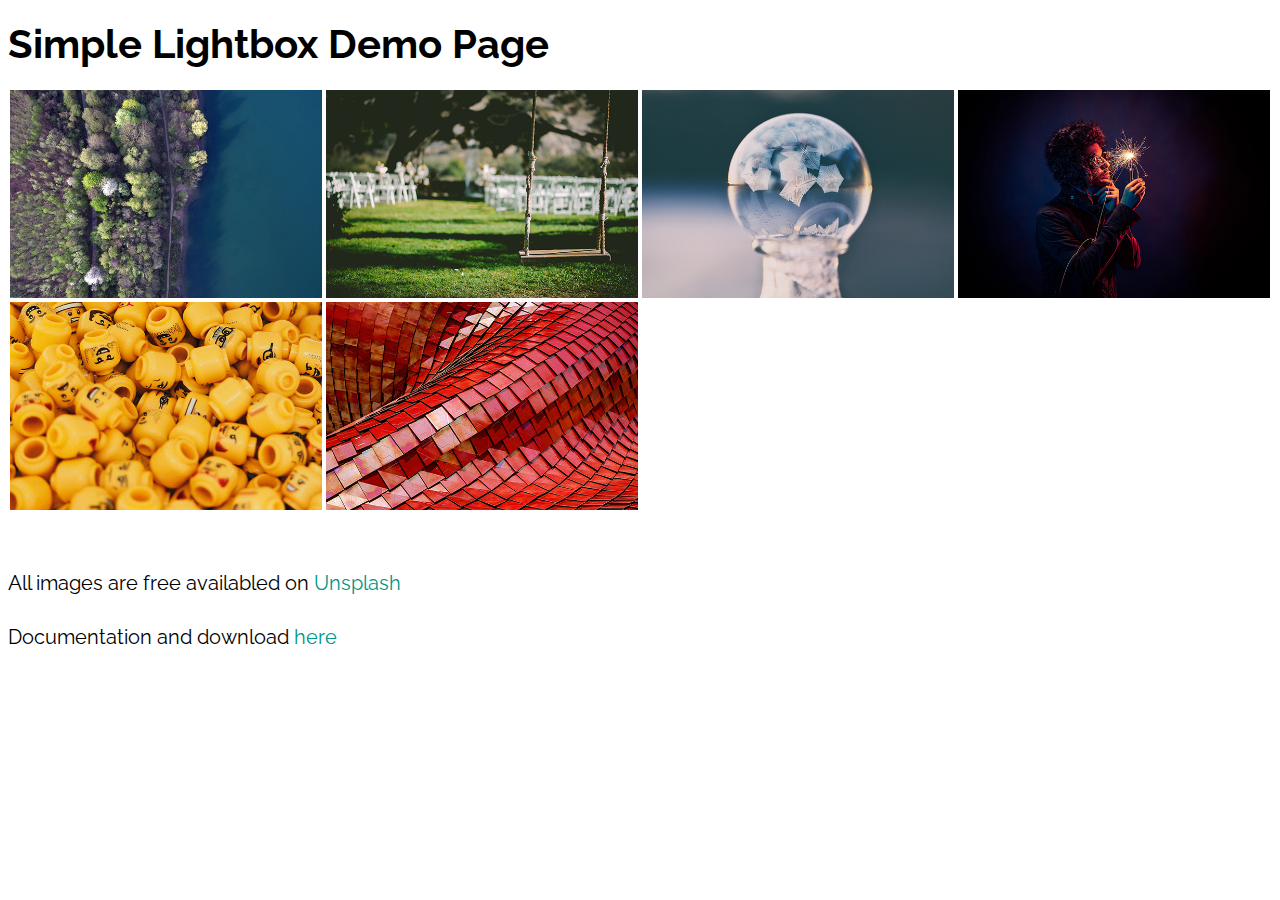
<file: simplelightbox-master/demo/onlyImages.html>
<!DOCTYPE html>
<html lang="en">
<head>
    <meta charset="utf-8">
    <meta http-equiv="X-UA-Compatible" content="IE=edge">
    <meta content="width=device-width, initial-scale=1, maximum-scale=1, user-scalable=no" name="viewport">
    <title>Simple Lightbox - Responsive touch friendly Image lightbox</title>
    <link href="https://fonts.googleapis.com/css?family=Raleway:300,400,700" rel="stylesheet">
    <link rel="stylesheet" href="../dist/simple-lightbox.css?v2.14.0" />
    <style>
        body {
            font-family: 'Raleway', sans-serif;
            font-size: 20px;
            line-height: 34px;
        }

        * {
            box-sizing: border-box;
        }

        .container .gallery a img {
            float: left;
            width: 25%;
            height: auto;
            border: 2px solid #fff;
            -webkit-transition: -webkit-transform .15s ease;
            -moz-transition: -moz-transform .15s ease;
            -o-transition: -o-transform .15s ease;
            -ms-transition: -ms-transform .15s ease;
            transition: transform .15s ease;
            position: relative;
        }

        .clear {
            clear: both;
        }

        a {
            color: #009688;
            text-decoration: none;
        }

        a:hover {
            color: #01695f;
            text-decoration: none;
        }
    </style>
</head>
<body>
<div class="container">
    <h1 class="align-center">Simple Lightbox Demo Page</h1>
    <div class="gallery">
        <a href="img/full/01.jpg" class="big"><img src="img/thumb/01.jpg" alt="" title="Beautiful Image" /></a>
        <a href="img/full/02.jpg"><img src="img/thumb/02.jpg" alt="" title=""/></a>
        <a href="img/full/03.jpg"><img src="img/thumb/03.jpg" alt="" title="Beautiful Image"/></a>
        <a href="img/full/04.jpg"><img src="img/thumb/04.jpg" alt="" title=""/></a>
        <a href="img/full/05.jpg"><img src="img/thumb/05.jpg" alt="" title=""/></a>
        <a href="img/full/06.jpg"><img src="img/thumb/06.jpg" alt="" title=""/></a>
        <div class="clear"></div>
    </div>
    <br>
    <p>All images are free availabled on <a href="https://unsplash.com/" target="_blank">Unsplash</a></p>
    <p>Documentation and download <a target="_blank" href="https://simplelightbox.com">here</a></p>
</div>
<script src="../dist/simple-lightbox.js?v2.14.0"></script>
<script>
    (function() {
        var $gallery = new SimpleLightbox('.gallery a', {});
    })();
</script>
</body>
</html>
</file>
<file: simplelightbox-master/demo/demo.css>
/*! normalize.css v7.0.0 | MIT License | github.com/necolas/normalize.css */button,hr,input{overflow:visible}audio,canvas,progress,video{display:inline-block}progress,sub,sup{vertical-align:baseline}[type=checkbox],[type=radio],legend{box-sizing:border-box;padding:0}html{line-height:1.15;-ms-text-size-adjust:100%;-webkit-text-size-adjust:100%}body{margin:0}article,aside,details,figcaption,figure,footer,header,main,menu,nav,section{display:block}h1{font-size:2em;margin:.67em 0}figure{margin:1em 40px}hr{box-sizing:content-box;height:0}code,kbd,pre,samp{font-family:monospace,monospace;font-size:1em}a{background-color:transparent;-webkit-text-decoration-skip:objects}abbr[title]{border-bottom:none;text-decoration:underline;text-decoration:underline dotted}b,strong{font-weight:bolder}dfn{font-style:italic}mark{background-color:#ff0;color:#000}small{font-size:80%}sub,sup{font-size:75%;line-height:0;position:relative}sub{bottom:-.25em}sup{top:-.5em}audio:not([controls]){display:none;height:0}img{border-style:none}svg:not(:root){overflow:hidden}button,input,optgroup,select,textarea{font-family:sans-serif;font-size:100%;line-height:1.15;margin:0}button,select{text-transform:none}[type=reset],[type=submit],button,html [type=button]{-webkit-appearance:button}[type=button]::-moz-focus-inner,[type=reset]::-moz-focus-inner,[type=submit]::-moz-focus-inner,button::-moz-focus-inner{border-style:none;padding:0}[type=button]:-moz-focusring,[type=reset]:-moz-focusring,[type=submit]:-moz-focusring,button:-moz-focusring{outline:ButtonText dotted 1px}fieldset{padding:.35em .75em .625em}legend{color:inherit;display:table;max-width:100%;white-space:normal}textarea{overflow:auto}[type=number]::-webkit-inner-spin-button,[type=number]::-webkit-outer-spin-button{height:auto}[type=search]{-webkit-appearance:textfield;outline-offset:-2px}[type=search]::-webkit-search-cancel-button,[type=search]::-webkit-search-decoration{-webkit-appearance:none}::-webkit-file-upload-button{-webkit-appearance:button;font:inherit}summary{display:list-item}[hidden],template{display:none}

/*prism js*/
code[class*=language-],pre[class*=language-]{color:#000;background:0 0;text-shadow:0 1px #fff;font-family:Consolas,Monaco,'Andale Mono','Ubuntu Mono',monospace;text-align:left;white-space:pre;word-spacing:normal;word-break:normal;word-wrap:normal;line-height:1.5;-moz-tab-size:4;-o-tab-size:4;tab-size:4;-webkit-hyphens:none;-moz-hyphens:none;-ms-hyphens:none;hyphens:none}code[class*=language-] ::-moz-selection,code[class*=language-]::-moz-selection,pre[class*=language-] ::-moz-selection,pre[class*=language-]::-moz-selection{text-shadow:none;background:#b3d4fc}code[class*=language-] ::selection,code[class*=language-]::selection,pre[class*=language-] ::selection,pre[class*=language-]::selection{text-shadow:none;background:#b3d4fc}@media print{code[class*=language-],pre[class*=language-]{text-shadow:none}}pre[class*=language-]{padding:1em;margin:.5em 0;overflow:auto}:not(pre)>code[class*=language-],pre[class*=language-]{background:#f5f2f0}:not(pre)>code[class*=language-]{padding:.1em;border-radius:.3em;white-space:normal}.token.cdata,.token.comment,.token.doctype,.token.prolog{color:#708090}.token.punctuation{color:#999}.namespace{opacity:.7}.token.boolean,.token.constant,.token.deleted,.token.number,.token.property,.token.symbol,.token.tag{color:#905}.token.attr-name,.token.builtin,.token.char,.token.inserted,.token.selector,.token.string{color:#690}.language-css .token.string,.style .token.string,.token.entity,.token.operator,.token.url{color:#a67f59;background:hsla(0,0%,100%,.5)}.token.atrule,.token.attr-value,.token.keyword{color:#07a}.token.function{color:#DD4A68}.token.important,.token.regex,.token.variable{color:#e90}.token.bold,.token.important{font-weight:700}.token.italic{font-style:italic}.token.entity{cursor:help}

* {
	-webkit-box-sizing: border-box;
	-moz-box-sizing: border-box;
	box-sizing: border-box;
}

.dark-primary-color    { background: #512DA8; }
.default-primary-color { background: #673AB7; }
.light-primary-color   { background: #D1C4E9; }
.text-primary-color    { color: #FFFFFF; }
.accent-color          { background: #009688; }
.primary-text-color    { color: #212121; }
.secondary-text-color  { color: #757575; }
.divider-color         { border-color: #BDBDBD; }

body {
	font-family: 'Raleway', sans-serif;
	display: none;
	font-size: 20px;
	line-height: 34px;
}

.clearing {
	clear:both;
}

h1 {
	font-size: 3.8rem;
	font-weight: 200;
	margin-bottom: 45px;
}

h2 {
	font-size: 1.875rem;
	font-weight: 200;
	margin-bottom: 35px;
}

.info h1 {
	margin: 0 0 10px;
	font-size: 2.5rem;
	font-weight: 300;
}

.info h1 sup {
	font-size: 1.5rem;
}

header {
	background-image: url(img/bg.jpg);
	background-size: cover;
	width: 100%;
	height: 500px;
	position: relative;
}

header .gradient {
	background: #512DA8; /* Old browsers */
	background: -moz-linear-gradient(-45deg, #512DA8 2%, #673AB7 100%); /* FF3.6-15 */
	background: -webkit-linear-gradient(-45deg, #512DA8 2%,#673AB7 100%); /* Chrome10-25,Safari5.1-6 */
	background: linear-gradient(135deg, #512DA8 2%,#673AB7 100%); /* W3C, IE10+, FF16+, Chrome26+, Opera12+, Safari7+ */
	filter: progid:DXImageTransform.Microsoft.gradient( startColorstr='#512DA8', endColorstr='#673AB7',GradientType=1 ); /* IE6-9 fallback on horizontal gradient */
	position: absolute;
	top: 0;
	left: 0;
	right: 0;
	bottom: 0;
	opacity: 0.7;
}

.header-container {
	position: absolute;
	top: 150px;
	left: 0;
	right: 0;
	bottom: 0;
	color: #fff;
}

.scroll-hint {
	display: block;
	width: 26px;
	height: 44px;
	position: absolute;
	left: 50%;
	margin-left: -20px;
	bottom: 40px;
	color: #fff;
	background: url(img/mouse.svg) no-repeat center center;
}

.scroll-hint .scrollwheel {
	position: absolute;
	left: 50%;
	top: 10px;
	height: 10px;
	width: 2px;
	background: #fff;
	display: block;
	border-radius: 1px;
	margin-left: -1px;
}

.header-container nav {
	position: absolute;
	bottom: 0;
}

.header-container nav a {
	text-decoration: none;
	padding: 10px;
	display: inline-block;
}

.btn {
	box-shadow: 0 3px 10px rgba(0, 0, 0, 0.23), 0 3px 10px rgba(0, 0, 0, 0.16);
	color: #fff;
	padding: 10px;
	display: inline-block;
	background: #009688;
}

.btn:hover {
	background: #01695f;
	color: #fff;
}

.btn.github {
	background: #202d5f;
}

.btn.github:hover {
	background: #141c3c;
}

.btn.wordpress {
	background: #0073aa;
}
.btn.wordpress:hover {
	background: #004667;
}

.btn.typo3 {
	background: #ff8700;
}
.btn.typo3:hover {
	background: #b35f00;
}

.container {
	width: 1140px;
	max-width: 100%;
	margin: auto;
	padding-right: 15px;
	padding-left: 15px;
}

.demo-container {
	position: relative;
}

.info {
	float: left;
}

.small-demo {
	background: #fff;
	box-shadow:0px 8px 12px 1px rgba(0,0,0, 0.49);
	-moz-box-shadow:0px 8px 12px 1px rgba(0,0,0, 0.49);
	-webkit-box-shadow:0px 8px 12px 1px rgba(0,0,0, 0.49);
	width: 60%;
	float: right;
}

.small-demo .caption {
	padding: 10px;
	color: #212121;
	font-size: 0.875rem;
}

.small-demo a {
	max-width: 33.3333333333333333333%;
	float: left;
	overflow: hidden;
}
.small-demo img {
	max-width: 100%;
	width: 100%;
	height: auto;
	display: block;
	-webkit-transition: -webkit-transform .35s ease;
	-moz-transition: -moz-transform .35s ease;
	-o-transition: -o-transform .35s ease;
	-ms-transition: -ms-transform .35s ease;
	transition: transform .35s ease;
}

.small-demo a:hover img {
	-webkit-transform: scale(1.05);
	-moz-transform: scale(1.05);
	-o-transform: scale(1.05);
	-ms-transform: scale(1.05);
	transform: scale(1.05);
}

section {
	padding: 50px 0;
}

.row {
	margin-right: -15px;
	margin-left: -15px;
}
.row:before,
.row:after {
	display: table;
  content: " ";
}

.row:after {
	clear: both;
}

.col-left {
	float: left;
	width: 25%;
	padding: 0 15px;
}

.col-right {
	float: left;
	width: 75%;
	padding: 0 15px;
}

table {
	width: 100%;
	max-width: 100%;
	margin-bottom: 20px;
	border-spacing: 0;
	border-collapse: collapse;
	font-size: 16px;
}

table tr th {
	padding: 20px;
	border-bottom: 0px;
	background: #f5f5f5;
	font-weight: 600;
}

table tr td {
	padding: 15px 20px;
	border-bottom: 0px;
	border-top: 1px solid #e3e3e3;
}

table tr:nth-of-type(even) {
	background-color: #f9f9f9;
}

table

th {
	text-align: left;
}

a {
	color: #009688;
	text-decoration: none;
}
a:hover {
	color: #01695f;
}

.flyin-navi {
	height: 50px;
	position: fixed;
	display: none;
	top: 0;
	left: 0;
	right: 0;
	background: #009688;
}

.flyin-navi li a {
	color: #fff;
	padding: 0 10px;
}

.flyin-navi ul {
	margin: 0;
	padding: 0;
}

.flyin-navi li {
	float: left;
	list-style: none;
	line-height: 50px;
}

.flyin-navi li.active a {
	font-weight: bold;
}

footer {
	background: #f5f5f5;
	padding: 30px 0;
}

/* Responsive */
@media (max-width: 991px) {
	body {
		font-size: 90%;
	}

	.info h1 {
		font-size: 2rem;
	}

	.info h1 sup {
		font-size: 1.25rem;
	}
}

@media (max-width: 763px) {
	body {
		font-size: 90%;
	}

	section {
		padding: 20px 0;
	}

	.col-left,.col-right {
		width: 100%;
	}

	h2 {
		margin-bottom: 10px;
	}

	.info {
		width: 100%;
		float: none;
	}

	.header-container {
		position: static;
		padding-top: 30px;
	}

	.header-container nav {
		position: static;
		margin-bottom: 20px;
	}

	.small-demo {
		width: 100%;
		float: none;
	}
}
</file>
